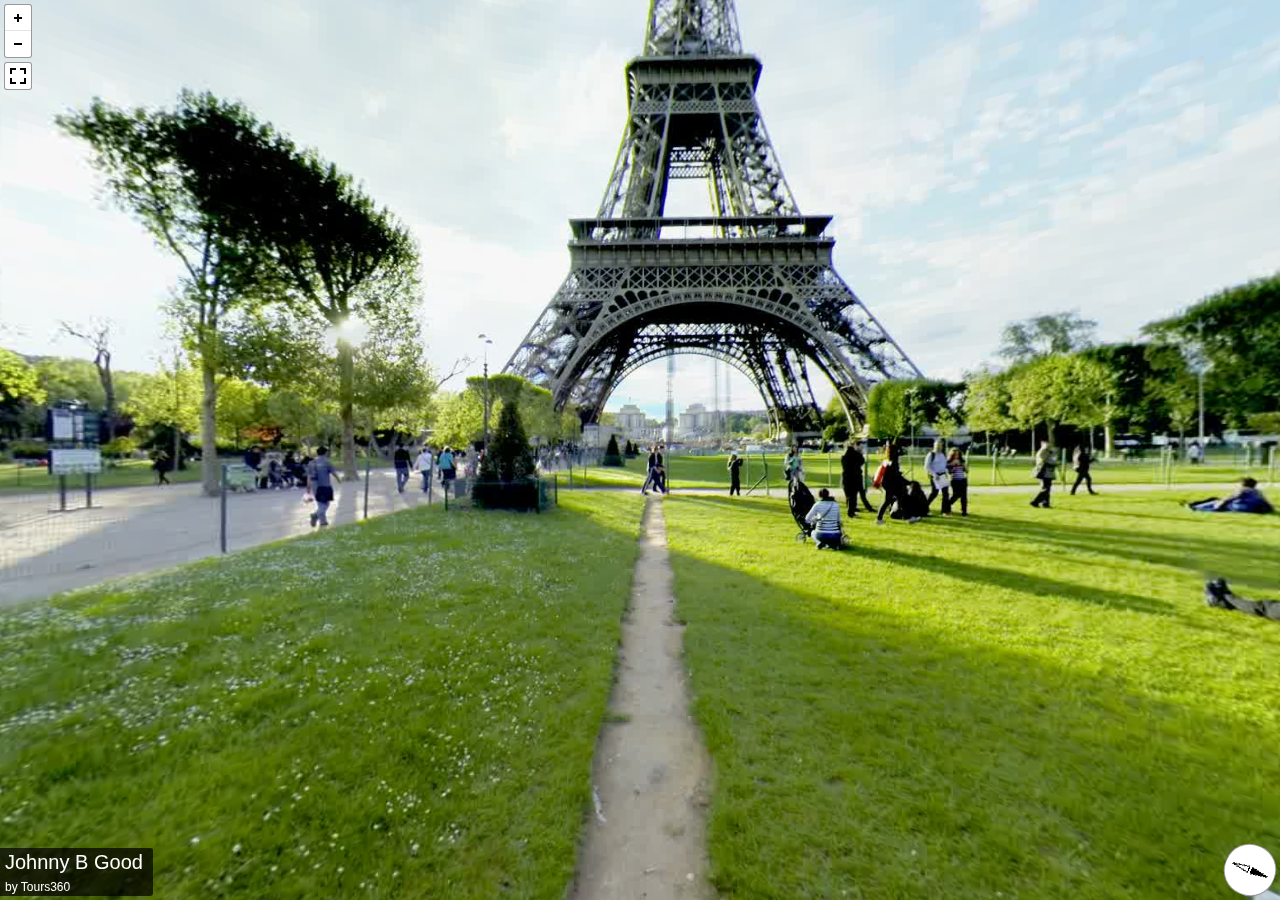
<file: index.html>
<!DOCTYPE HTML>
<html>
<head>
    <meta charset="utf-8">
    <meta name="viewport" content="width=device-width, initial-scale=1.0">
    <title>A simple example</title>
    <link rel="stylesheet" href="css/pannellum.css"/>
    <script type="text/javascript" src="js/pannellum.js"></script>
    <script src="js/gyro.js"></script>

    <style>
    #panorama {
        position: fixed;
        top: 0px;
        left: 0px;
        right: 0px;
        bottom: 0px;
    }
    </style>
</head>
<body>

<div id="panorama"></div>
<script>
pannellum.viewer('panorama', {
    "type": "equirectangular",
    "panorama": "img/sample-4k.jpeg",
    "autoLoad": true,
    "preview": "img/preview.jpg",
    "title": "Johnny B Good",
    "author": "Tours360",
    "compass": true,
    "northOffset": 247.5
});
</script>

	<p>This Example just print's the raw accelerometer and gyro data. Will return null if no device information is found.</p>
	<p>gyro.getFeatures: <span id="features"></span></p>
	<span id="example"></span>
	<script src="js/gyro.js"></script>
	<script>
		gyro.startTracking(function(o) {
			var b = document.getElementById('example'),
					f = document.getElementById('features');
			f.innerHTML = gyro.getFeatures();
			b.innerHTML = "<p> x = " + o.x + "</p>" +
										"<p> y = " + o.y + "</p>" +
										"<p> z = " + o.z + "</p>" +
										"<p> alpha = " + o.alpha + "</p>" +
										"<p> beta = " + o.beta + "</p>" +
										"<p> gamma = " + o.gamma + "</p>";
		});
</script>

</body>
</html>
</file>
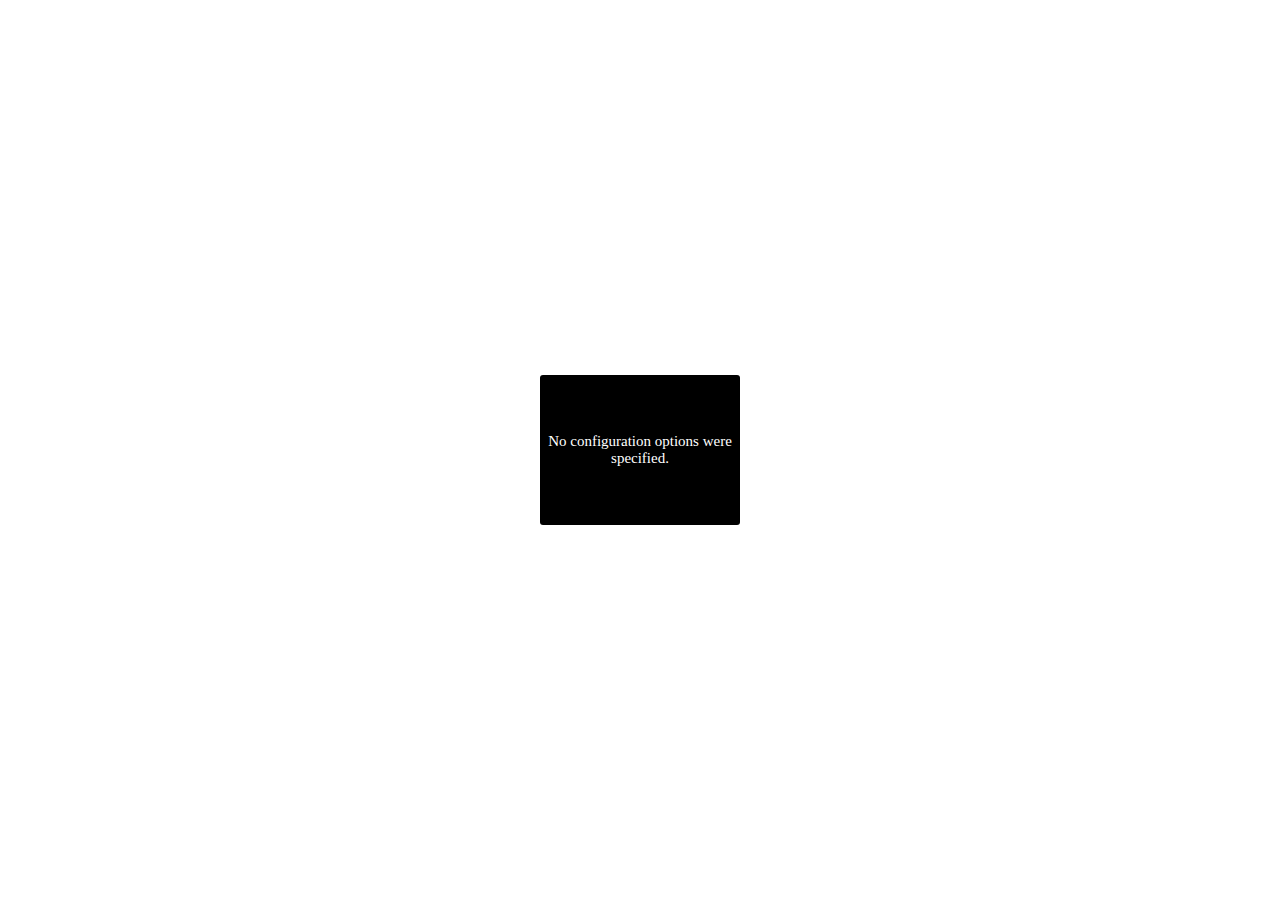
<file: pannellum.htm>
<!DOCTYPE HTML>
<!-- Pannellum 2.3.0, https://github.com/mpetroff/pannellum -->
<html><head><meta charset=utf-8><meta name=viewport content="width=device-width, initial-scale=1.0"><title>Pannellum</title><style type="text/css">.pnlm-container{margin:0;padding:0;overflow:hidden;position:relative;cursor:default;width:100%;height:100%;font-family:Helvetica,"Nimbus Sans L","Liberation Sans",Arial,sans-serif;background:#f4f4f4 url('data:image/svg+xml,%3Csvg%20xmlns%3D%22http%3A%2F%2Fwww.w3.org%2F2000%2Fsvg%22%20width%3D%2267%22%20height%3D%22100%22%20viewBox%3D%220%200%2067%20100%22%3E%0A%3Cpath%20stroke%3D%22%23ccc%22%20fill%3D%22none%22%20d%3D%22M33.5%2C50%2C0%2C63%2C33.5%2C75%2C67%2C63%2C33.5%2C50m-33.5-50%2C67%2C25m-0.5%2C0%2C0%2C75m-66.5-75%2C67-25m-33.5%2C75%2C0%2C25m0-100%2C0%2C50%22%2F%3E%0A%3C%2Fsvg%3E%0A') repeat;-webkit-user-select:none;-khtml-user-select:none;-moz-user-select:none;-o-user-select:none;-ms-user-select:none;user-select:none;outline:0;line-height:1.4;contain:content}.pnlm-container *{box-sizing:content-box}.pnlm-grab{cursor:url('data:image/svg+xml,%3Csvg%20xmlns%3D%22http%3A%2F%2Fwww.w3.org%2F2000%2Fsvg%22%20height%3D%2226%22%20width%3D%2226%22%3E%0A%3Cpath%20stroke%3D%22%23000%22%20stroke-width%3D%221px%22%20fill%3D%22%23fff%22%20d%3D%22m15.3%2020.5s6.38-6.73%204.64-8.24-3.47%201.01-3.47%201.01%203.61-5.72%201.41-6.49c-2.2-0.769-3.33%204.36-3.33%204.36s0.873-5.76-1.06-5.76-1.58%205.39-1.58%205.39-0.574-4.59-2.18-4.12c-1.61%200.468-0.572%205.51-0.572%205.51s-1.58-4.89-2.93-3.79c-1.35%201.11%200.258%205.25%200.572%206.62%200.836%202.43%202.03%202.94%202.17%205.55%22%2F%3E%0A%3C%2Fsvg%3E%0A') 12 8,default}.pnlm-grabbing{cursor:url('data:image/svg+xml,%3Csvg%20xmlns%3D%22http%3A%2F%2Fwww.w3.org%2F2000%2Fsvg%22%20height%3D%2226%22%20width%3D%2226%22%3E%0A%3Cpath%20stroke%3D%22%23000%22%20stroke-width%3D%221px%22%20fill%3D%22%23fff%22%20d%3D%22m15.3%2020.5s5.07-5.29%203.77-6.74c-1.31-1.45-2.53%200.14-2.53%200.14s2.74-3.29%200.535-4.06c-2.2-0.769-2.52%201.3-2.52%201.3s0.81-2.13-1.12-2.13-1.52%201.77-1.52%201.77-0.261-1.59-1.87-1.12c-1.61%200.468-0.874%202.17-0.874%202.17s-0.651-1.55-2-0.445c-1.35%201.11-0.68%202.25-0.365%203.62%200.836%202.43%202.03%202.94%202.17%205.55%22%2F%3E%0A%3C%2Fsvg%3E%0A') 12 8,default}.pnlm-sprite{background-image:url('data:image/svg+xml,%3Csvg%20xmlns%3D%22http%3A%2F%2Fwww.w3.org%2F2000%2Fsvg%22%20width%3D%2226%22%20height%3D%22208%22%3E%0A%3Ccircle%20fill-opacity%3D%22.78%22%20cy%3D%22117%22%20cx%3D%2213%22%20r%3D%2211%22%20fill%3D%22%23fff%22%2F%3E%0A%3Ccircle%20fill-opacity%3D%22.78%22%20cy%3D%22143%22%20cx%3D%2213%22%20r%3D%2211%22%20fill%3D%22%23fff%22%2F%3E%0A%3Ccircle%20cy%3D%22169%22%20cx%3D%2213%22%20r%3D%227%22%20fill%3D%22none%22%20stroke%3D%22%23000%22%20stroke-width%3D%222%22%2F%3E%0A%3Ccircle%20cy%3D%22195%22%20cx%3D%2213%22%20r%3D%227%22%20fill%3D%22none%22%20stroke%3D%22%23000%22%20stroke-width%3D%222%22%2F%3E%0A%3Ccircle%20cx%3D%2213%22%20cy%3D%22195%22%20r%3D%222.5%22%2F%3E%0A%3Cpath%20d%3D%22m5%2083v6h2v-4h4v-2zm10%200v2h4v4h2v-6zm-5%205v6h6v-6zm-5%205v6h6v-2h-4v-4zm14%200v4h-4v2h6v-6z%22%2F%3E%0A%3Cpath%20d%3D%22m13%20110a7%207%200%200%200%20-7%207%207%207%200%200%200%207%207%207%207%200%200%200%207%20-7%207%207%200%200%200%20-7%20-7zm-1%203h2v2h-2zm0%203h2v5h-2z%22%2F%3E%0A%3Cpath%20d%3D%22m5%2057v6h2v-4h4v-2zm10%200v2h4v4h2v-6zm-10%2010v6h6v-2h-4v-4zm14%200v4h-4v2h6v-6z%22%2F%3E%0A%3Cpath%20d%3D%22m17%2038v2h-8v-2z%22%2F%3E%0A%3Cpath%20d%3D%22m12%209v3h-3v2h3v3h2v-3h3v-2h-3v-3z%22%2F%3E%0A%3Cpath%20d%3D%22m13%20136-6.125%206.125h4.375v7.875h3.5v-7.875h4.375z%22%2F%3E%0A%3Cpath%20d%3D%22m10.428%20173.33v-5.77l5-2.89v5.77zm1-1.73%203-1.73-3.001-1.74z%22%2F%3E%0A%3C%2Fsvg%3E%0A')}.pnlm-container:-moz-full-screen{height:100%!important;width:100%!important}.pnlm-container:-webkit-full-screen{height:100%!important;width:100%!important}.pnlm-container:fullscreen{height:100%!important;width:100%!important}.pnlm-render-container{cursor:inherit;position:absolute;height:100%;width:100%}.pnlm-controls{margin-top:4px;background-color:#fff;border:1px solid #999;border-color:rgba(0,0,0,0.4);border-radius:3px;cursor:pointer;z-index:2;-webkit-transform:translateZ(9999px);transform:translateZ(9999px)}.pnlm-control:hover{background-color:#f8f8f8}.pnlm-controls-container{position:absolute;top:0;left:4px;z-index:1}.pnlm-zoom-controls{width:26px;height:52px}.pnlm-zoom-in{width:100%;height:50%;position:absolute;top:0;border-radius:3px 3px 0 0}.pnlm-zoom-out{width:100%;height:50%;position:absolute;bottom:0;background-position:0 -26px;border-top:1px solid #ddd;border-top-color:rgba(0,0,0,0.10);border-radius:0 0 3px 3px}.pnlm-fullscreen-toggle-button,.pnlm-orientation-button,.pnlm-hot-spot-debug-indicator{width:26px;height:26px}.pnlm-hot-spot-debug-indicator{position:absolute;top:50%;left:50%;width:26px;height:26px;margin:-13px 0 0 -13px;background-color:rgba(255,255,255,0.5);border-radius:13px;display:none}.pnlm-orientation-button-inactive{background-position:0 -156px}.pnlm-orientation-button-active{background-position:0 -182px}.pnlm-fullscreen-toggle-button-inactive{background-position:0 -52px}.pnlm-fullscreen-toggle-button-active{background-position:0 -78px}.pnlm-panorama-info{position:absolute;bottom:4px;background-color:rgba(0,0,0,0.7);border-radius:0 3px 3px 0;padding-right:10px;color:#fff;text-align:left;display:none;z-index:2;-webkit-transform:translateZ(9999px);transform:translateZ(9999px)}.pnlm-title-box{position:relative;font-size:20px;display:table;padding-left:5px;margin-bottom:3px}.pnlm-author-box{position:relative;font-size:12px;display:table;padding-left:5px}.pnlm-load-box{position:absolute;top:50%;left:50%;width:200px;height:150px;margin:-75px 0 0 -100px;background-color:rgba(0,0,0,0.7);border-radius:3px;text-align:center;font-size:20px;display:none;color:#fff}.pnlm-load-box p{margin:20px 0}.pnlm-lbox{position:absolute;top:50%;left:50%;width:20px;height:20px;margin:-10px 0 0 -10px;display:none}.pnlm-loading{animation-duration:1.5s;-webkit-animation-duration:1.5s;animation-name:pnlm-mv;-webkit-animation-name:pnlm-mv;animation-iteration-count:infinite;-webkit-animation-iteration-count:infinite;animation-timing-function:linear;-webkit-animation-timing-function:linear;height:10px;width:10px;background-color:#fff;position:relative}@keyframes pnlm-mv{from{left:0;top:0}25%{left:10px;top:0}50%{left:10px;top:10px}75%{left:0;top:10px}to{left:0;top:0}}@-webkit-keyframes pnlm-mv{from{left:0;top:0}25%{left:10px;top:0}50%{left:10px;top:10px}75%{left:0;top:10px}to{left:0;top:0}}.pnlm-load-button{position:absolute;top:50%;left:50%;width:200px;height:100px;margin:-50px 0 0 -100px;background-color:rgba(0,0,0,.7);border-radius:3px;text-align:center;font-size:20px;display:table;color:#fff;cursor:pointer}.pnlm-load-button:hover{background-color:rgba(0,0,0,.8)}.pnlm-load-button p{display:table-cell;vertical-align:middle}.pnlm-info-box{font-size:15px;position:absolute;top:50%;left:50%;width:200px;height:150px;margin:-75px 0 0 -100px;background-color:#000;border-radius:3px;display:table;text-align:center;color:#fff;table-layout:fixed}.pnlm-info-box a{color:#fff;word-wrap:break-word;overflow-wrap:break-word}.pnlm-info-box p{display:table-cell;vertical-align:middle;padding:0 5px 0 5px}.pnlm-error-msg{display:none}.pnlm-about-msg{font-size:11px;line-height:11px;color:#fff;padding:5px 8px 5px 8px;background:rgba(0,0,0,0.7);border-radius:3px;position:absolute;top:50px;left:50px;display:none;opacity:0;-moz-transition:opacity .3s ease-in-out;-webkit-transition:opacity .3s ease-in-out;-o-transition:opacity .3s ease-in-out;-ms-transition:opacity .3s ease-in-out;transition:opacity .3s ease-in-out;z-index:1}.pnlm-about-msg a:link,.pnlm-about-msg a:visited{color:#fff}.pnlm-about-msg a:hover,.pnlm-about-msg a:active{color:#eee}.pnlm-hotspot-base{position:absolute;visibility:hidden;cursor:default;vertical-align:middle;top:0;z-index:1}.pnlm-hotspot{height:26px;width:26px;border-radius:13px}.pnlm-hotspot:hover{background-color:rgba(255,255,255,0.2)}.pnlm-hotspot.pnlm-info{background-position:0 -104px}.pnlm-hotspot.pnlm-scene{background-position:0 -130px}div.pnlm-tooltip span{visibility:hidden;position:absolute;border-radius:3px;background-color:rgba(0,0,0,0.7);color:#fff;text-align:center;max-width:200px;padding:5px 10px;margin-left:-220px;cursor:default}div.pnlm-tooltip:hover span{visibility:visible}div.pnlm-tooltip:hover span:after{content:'';position:absolute;width:0;height:0;border-width:10px;border-style:solid;border-color:rgba(0,0,0,0.7) transparent transparent transparent;bottom:-20px;left:-10px;margin:0 50%}.pnlm-compass{position:absolute;width:50px;height:50px;right:4px;bottom:4px;border-radius:25px;background-image:url('data:image/svg+xml,%3Csvg%20xmlns%3D%22http%3A%2F%2Fwww.w3.org%2F2000%2Fsvg%22%20height%3D%2250%22%20width%3D%2250%22%3E%0A%3Cpath%20d%3D%22m24.5078%206-3.2578%2018h7.5l-3.25781-18h-0.984376zm-3.2578%2020%203.2578%2018h0.9844l3.2578-18h-7.5zm1.19531%200.9941h5.10938l-2.5547%2014.1075-2.5547-14.1075z%22%2F%3E%0A%3C%2Fsvg%3E%0A');cursor:default;display:none}.pnlm-world{position:absolute;left:50%;top:50%}.pnlm-face{position:absolute;-webkit-transform-origin:0 0;transform-origin:0 0}.pnlm-dragfix,.pnlm-preview-img{position:absolute;height:100%;width:100%}.pnlm-preview-img{background-size:cover;background-position:center}.pnlm-lbar{width:150px;margin:0 auto;border:#fff 1px solid;height:6px}.pnlm-lbar-fill{background:#fff;height:100%;width:0}.pnlm-lmsg{font-size:12px}.pnlm-fade-img{position:absolute;top:0;left:0}html{height:100%}body{margin:0;padding:0;overflow:hidden;position:fixed;cursor:default;width:100%;height:100%}</style></head><body><div id=container><noscript><div class=pnlm-info-box><p>Javascript is required to view this panorama.<br>(It could be worse; you could need a plugin.)</p></div></noscript></div><script type="text/javascript">window.libpannellum=function(q,e,k){function H(ba){function T(a,f){return 1==a.level&&1!=f.level?-1:1==f.level&&1!=a.level?1:f.timestamp-a.timestamp}function H(a,f){return a.level!=f.level?a.level-f.level:a.diff-f.diff}function G(a,f,d,e,m,b){this.vertices=a;this.side=f;this.level=d;this.x=e;this.y=m;this.path=b.replace("%s",f).replace("%l",d).replace("%x",e).replace("%y",m)}function ta(a,f,e,m,r){var b;var l=f.vertices;b=ca(a,l.slice(0,3));var t=ca(a,l.slice(3,6)),k=ca(a,l.slice(6,9)),l=ca(a,l.slice(9,
12)),q=b[0]+t[0]+k[0]+l[0];-4==q||4==q?b=!1:(q=b[1]+t[1]+k[1]+l[1],b=-4==q||4==q?!1:4!=b[2]+t[2]+k[2]+l[2]);if(b){b=f.vertices;t=b[0]+b[3]+b[6]+b[9];k=b[1]+b[4]+b[7]+b[10];l=b[2]+b[5]+b[8]+b[11];q=Math.sqrt(t*t+k*k+l*l);l=Math.asin(l/q);t=Math.atan2(k,t)-m;t+=t>Math.PI?-2*Math.PI:t<-Math.PI?2*Math.PI:0;t=Math.abs(t);f.diff=Math.acos(Math.sin(e)*Math.sin(l)+Math.cos(e)*Math.cos(l)*Math.cos(t));t=!1;for(k=0;k<d.nodeCache.length;k++)if(d.nodeCache[k].path==f.path){t=!0;d.nodeCache[k].timestamp=d.nodeCacheTimestamp++;
d.nodeCache[k].diff=f.diff;d.currentNodes.push(d.nodeCache[k]);break}t||(f.timestamp=d.nodeCacheTimestamp++,d.currentNodes.push(f),d.nodeCache.push(f));if(f.level<d.level){var l=s.cubeResolution*Math.pow(2,f.level-s.maxLevel),t=Math.ceil(l*s.invTileResolution)-1,k=l%s.tileResolution*2,A=2*l%s.tileResolution;0===A&&(A=s.tileResolution);0===k&&(k=2*s.tileResolution);q=0.5;if(f.x==t||f.y==t)q=1-s.tileResolution/(s.tileResolution+A);var x=1-q,l=[],v=q,P=q,D=q,K=x,z=x,E=x;if(A<s.tileResolution)if(f.x==
t&&f.y!=t){if(z=P=0.5,"d"==f.side||"u"==f.side)E=D=0.5}else f.x!=t&&f.y==t&&(K=v=0.5,"l"==f.side||"r"==f.side)&&(E=D=0.5);k<=s.tileResolution&&(f.x==t&&(v=0,K=1,"l"==f.side||"r"==f.side)&&(D=0,E=1),f.y==t&&(P=0,z=1,"d"==f.side||"u"==f.side)&&(D=0,E=1));A=[b[0],b[1],b[2],b[0]*v+b[3]*K,b[1]*q+b[4]*x,b[2]*D+b[5]*E,b[0]*v+b[6]*K,b[1]*P+b[7]*z,b[2]*D+b[8]*E,b[0]*q+b[9]*x,b[1]*P+b[10]*z,b[2]*D+b[11]*E];A=new G(A,f.side,f.level+1,2*f.x,2*f.y,s.fullpath);l.push(A);f.x==t&&k<=s.tileResolution||(A=[b[0]*v+
b[3]*K,b[1]*q+b[4]*x,b[2]*D+b[5]*E,b[3],b[4],b[5],b[3]*q+b[6]*x,b[4]*P+b[7]*z,b[5]*D+b[8]*E,b[0]*v+b[6]*K,b[1]*P+b[7]*z,b[2]*D+b[8]*E],A=new G(A,f.side,f.level+1,2*f.x+1,2*f.y,s.fullpath),l.push(A));f.x==t&&k<=s.tileResolution||f.y==t&&k<=s.tileResolution||(A=[b[0]*v+b[6]*K,b[1]*P+b[7]*z,b[2]*D+b[8]*E,b[3]*q+b[6]*x,b[4]*P+b[7]*z,b[5]*D+b[8]*E,b[6],b[7],b[8],b[9]*v+b[6]*K,b[10]*q+b[7]*x,b[11]*D+b[8]*E],A=new G(A,f.side,f.level+1,2*f.x+1,2*f.y+1,s.fullpath),l.push(A));f.y==t&&k<=s.tileResolution||(A=
[b[0]*q+b[9]*x,b[1]*P+b[10]*z,b[2]*D+b[11]*E,b[0]*v+b[6]*K,b[1]*P+b[7]*z,b[2]*D+b[8]*E,b[9]*v+b[6]*K,b[10]*q+b[7]*x,b[11]*D+b[8]*E,b[9],b[10],b[11]],A=new G(A,f.side,f.level+1,2*f.x,2*f.y+1,s.fullpath),l.push(A));for(f=0;f<l.length;f++)ta(a,l[f],e,m,r)}}}function ua(){return[-1,1,-1,1,1,-1,1,-1,-1,-1,-1,-1,1,1,1,-1,1,1,-1,-1,1,1,-1,1,-1,1,1,1,1,1,1,1,-1,-1,1,-1,-1,-1,-1,1,-1,-1,1,-1,1,-1,-1,1,-1,1,1,-1,1,-1,-1,-1,-1,-1,-1,1,1,1,-1,1,1,1,1,-1,1,1,-1,-1]}function ka(a,f,d){var e=Math.sin(f);f=Math.cos(f);
if("x"==d)return[a[0],f*a[1]+e*a[2],f*a[2]-e*a[1],a[3],f*a[4]+e*a[5],f*a[5]-e*a[4],a[6],f*a[7]+e*a[8],f*a[8]-e*a[7]];if("y"==d)return[f*a[0]-e*a[2],a[1],f*a[2]+e*a[0],f*a[3]-e*a[5],a[4],f*a[5]+e*a[3],f*a[6]-e*a[8],a[7],f*a[8]+e*a[6]];if("z"==d)return[f*a[0]+e*a[1],f*a[1]-e*a[0],a[2],f*a[3]+e*a[4],f*a[4]-e*a[3],a[5],f*a[6]+e*a[7],f*a[7]-e*a[6],a[8]]}function ga(a){return[a[0],a[4],a[8],a[12],a[1],a[5],a[9],a[13],a[2],a[6],a[10],a[14],a[3],a[7],a[11],a[15]]}function va(a){a.textureLoad||(a.textureLoad=
!0,Da(encodeURI(a.path+"."+s.extension),function(f){a.texture=f;a.textureLoaded=!0}))}function ca(a,f){var e=[a[0]*f[0]+a[1]*f[1]+a[2]*f[2],a[4]*f[0]+a[5]*f[1]+a[6]*f[2],a[11]+a[8]*f[0]+a[9]*f[1]+a[10]*f[2],1/(a[12]*f[0]+a[13]*f[1]+a[14]*f[2])],d=e[0]*e[3],k=e[1]*e[3],e=e[2]*e[3],b=[0,0,0];-1>d&&(b[0]=-1);1<d&&(b[0]=1);-1>k&&(b[1]=-1);1<k&&(b[1]=1);if(-1>e||1<e)b[2]=1;return b}var x=e.createElement("canvas");x.style.width=x.style.height="100%";ba.appendChild(x);var d,a,L,M,wa,S,la,da,s,z,ha,C,Z,ma,
W;this.init=function(h,f,q,sa,r,b,l,t){typeof f===k&&(f="equirectangular");z=f;s=h;ha=q;if(d){L&&(a.detachShader(d,L),a.deleteShader(L));M&&(a.detachShader(d,M),a.deleteShader(M));a.bindBuffer(a.ARRAY_BUFFER,null);a.bindBuffer(a.ELEMENT_ARRAY_BUFFER,null);d.texture&&a.deleteTexture(d.texture);if(d.nodeCache)for(h=0;h<d.nodeCache.length;h++)a.deleteTexture(d.nodeCache[h].texture);a.deleteProgram(d);d=k}da=k;"cubemap"==z&&0!==(s[0].width&s[0].width-1)&&(navigator.userAgent.toLowerCase().match(/(iphone|ipod|ipad).* os 8_/)||
navigator.userAgent.toLowerCase().match(/(iphone|ipod|ipad).* os 9_/)||navigator.userAgent.match(/Trident.*rv[ :]*11\./))||a||(a=x.getContext("experimental-webgl",{alpha:!1,depth:!1}));if(!a&&("multires"==z&&s.hasOwnProperty("fallbackPath")||"cubemap"==z)&&("WebkitAppearance"in e.documentElement.style||navigator.userAgent.match(/Trident.*rv[ :]*11\./)||-1!==navigator.appVersion.indexOf("MSIE 10"))){S&&ba.removeChild(S);S=e.createElement("div");S.className="pnlm-world";sa=s.basePath?s.basePath+s.fallbackPath:
s.fallbackPath;var ja="frblud".split(""),G=0;r=function(){var a=e.createElement("canvas");a.className="pnlm-face pnlm-"+ja[this.side]+"face";S.appendChild(a);var b=a.getContext("2d");a.style.width=this.width+4+"px";a.style.height=this.height+4+"px";a.width=this.width+4;a.height=this.height+4;b.drawImage(this,2,2);var f=b.getImageData(0,0,a.width,a.height),d=f.data,k,h;for(k=2;k<a.width-2;k++)for(h=0;4>h;h++)d[4*(k+a.width)+h]=d[4*(k+2*a.width)+h],d[4*(k+a.width*(a.height-2))+h]=d[4*(k+a.width*(a.height-
3))+h];for(k=2;k<a.height-2;k++)for(h=0;4>h;h++)d[4*(k*a.width+1)+h]=d[4*(k*a.width+2)+h],d[4*((k+1)*a.width-2)+h]=d[4*((k+1)*a.width-3)+h];for(h=0;4>h;h++)d[4*(a.width+1)+h]=d[4*(2*a.width+2)+h],d[4*(2*a.width-2)+h]=d[4*(3*a.width-3)+h],d[4*(a.width*(a.height-2)+1)+h]=d[4*(a.width*(a.height-3)+2)+h],d[4*(a.width*(a.height-1)-2)+h]=d[4*(a.width*(a.height-2)-3)+h];for(k=1;k<a.width-1;k++)for(h=0;4>h;h++)d[4*k+h]=d[4*(k+a.width)+h],d[4*(k+a.width*(a.height-1))+h]=d[4*(k+a.width*(a.height-2))+h];for(k=
1;k<a.height-1;k++)for(h=0;4>h;h++)d[k*a.width*4+h]=d[4*(k*a.width+1)+h],d[4*((k+1)*a.width-1)+h]=d[4*((k+1)*a.width-2)+h];for(h=0;4>h;h++)d[h]=d[4*(a.width+1)+h],d[4*(a.width-1)+h]=d[4*(2*a.width-2)+h],d[a.width*(a.height-1)*4+h]=d[4*(a.width*(a.height-2)+1)+h],d[4*(a.width*a.height-1)+h]=d[4*(a.width*(a.height-1)-2)+h];b.putImageData(f,0,0);G++;6==G&&(wa=this.width,ba.appendChild(S),l())};for(h=0;6>h;h++)b=new Image,b.crossOrigin="anonymous",b.side=h,b.onload=r,b.src="multires"==z?encodeURI(sa.replace("%s",
ja[h])+"."+s.extension):encodeURI(s[h].src)}else{if(!a)throw console.log("Error: no WebGL support detected!"),{type:"no webgl"};s.fullpath=s.basePath?s.basePath+s.path:s.path;s.invTileResolution=1/s.tileResolution;f=ua();la=[];for(h=0;6>h;h++)la[h]=f.slice(12*h,12*h+12),f=ua();if("equirectangular"==z){if(h=Math.max(s.width,s.height),f=a.getParameter(a.MAX_TEXTURE_SIZE),h>f)throw console.log("Error: The image is too big; it's "+h+"px wide, but this device's maximum supported width is "+f+"px."),{type:"webgl size error",
width:h,maxWidth:f};}else if("cubemap"==z&&(h=s[0].width,f=a.getParameter(a.MAX_CUBE_MAP_TEXTURE_SIZE),h>f))throw console.log("Error: The cube face image is too big; it's "+h+"px wide, but this device's maximum supported width is "+f+"px."),{type:"webgl size error",width:h,maxWidth:f};t===k||t.horizonPitch===k&&t.horizonRoll===k||(da=[t.horizonPitch==k?0:t.horizonPitch,t.horizonRoll==k?0:t.horizonRoll]);h=a.TEXTURE_2D;a.viewport(0,0,x.width,x.height);L=a.createShader(a.VERTEX_SHADER);f=m;"multires"==
z&&(f=v);a.shaderSource(L,f);a.compileShader(L);M=a.createShader(a.FRAGMENT_SHADER);f=Ua;"cubemap"==z?(h=a.TEXTURE_CUBE_MAP,f=Ea):"multires"==z&&(f=na);a.shaderSource(M,f);a.compileShader(M);d=a.createProgram();a.attachShader(d,L);a.attachShader(d,M);a.linkProgram(d);a.getShaderParameter(L,a.COMPILE_STATUS)||console.log(a.getShaderInfoLog(L));a.getShaderParameter(M,a.COMPILE_STATUS)||console.log(a.getShaderInfoLog(M));a.getProgramParameter(d,a.LINK_STATUS)||console.log(a.getProgramInfoLog(d));a.useProgram(d);
d.drawInProgress=!1;d.texCoordLocation=a.getAttribLocation(d,"a_texCoord");a.enableVertexAttribArray(d.texCoordLocation);"multires"!=z?(C||(C=a.createBuffer()),a.bindBuffer(a.ARRAY_BUFFER,C),a.bufferData(a.ARRAY_BUFFER,new Float32Array([-1,1,1,1,1,-1,-1,1,1,-1,-1,-1]),a.STATIC_DRAW),a.vertexAttribPointer(d.texCoordLocation,2,a.FLOAT,!1,0,0),d.aspectRatio=a.getUniformLocation(d,"u_aspectRatio"),a.uniform1f(d.aspectRatio,x.width/x.height),d.psi=a.getUniformLocation(d,"u_psi"),d.theta=a.getUniformLocation(d,
"u_theta"),d.f=a.getUniformLocation(d,"u_f"),d.h=a.getUniformLocation(d,"u_h"),d.v=a.getUniformLocation(d,"u_v"),d.vo=a.getUniformLocation(d,"u_vo"),d.rot=a.getUniformLocation(d,"u_rot"),a.uniform1f(d.h,sa/(2*Math.PI)),a.uniform1f(d.v,r/Math.PI),a.uniform1f(d.vo,b/Math.PI*2),"equirectangular"==z&&(d.backgroundColor=a.getUniformLocation(d,"u_backgroundColor"),a.uniform4fv(d.backgroundColor,(t.backgroundColor?t.backgroundColor:[0,0,0]).concat([1]))),d.texture=a.createTexture(),a.bindTexture(h,d.texture),
"cubemap"==z?(a.texImage2D(a.TEXTURE_CUBE_MAP_POSITIVE_X,0,a.RGB,a.RGB,a.UNSIGNED_BYTE,s[1]),a.texImage2D(a.TEXTURE_CUBE_MAP_NEGATIVE_X,0,a.RGB,a.RGB,a.UNSIGNED_BYTE,s[3]),a.texImage2D(a.TEXTURE_CUBE_MAP_POSITIVE_Y,0,a.RGB,a.RGB,a.UNSIGNED_BYTE,s[4]),a.texImage2D(a.TEXTURE_CUBE_MAP_NEGATIVE_Y,0,a.RGB,a.RGB,a.UNSIGNED_BYTE,s[5]),a.texImage2D(a.TEXTURE_CUBE_MAP_POSITIVE_Z,0,a.RGB,a.RGB,a.UNSIGNED_BYTE,s[0]),a.texImage2D(a.TEXTURE_CUBE_MAP_NEGATIVE_Z,0,a.RGB,a.RGB,a.UNSIGNED_BYTE,s[2])):a.texImage2D(h,
0,a.RGB,a.RGB,a.UNSIGNED_BYTE,s),a.texParameteri(h,a.TEXTURE_WRAP_S,a.CLAMP_TO_EDGE),a.texParameteri(h,a.TEXTURE_WRAP_T,a.CLAMP_TO_EDGE),a.texParameteri(h,a.TEXTURE_MIN_FILTER,a.LINEAR),a.texParameteri(h,a.TEXTURE_MAG_FILTER,a.LINEAR)):(d.vertPosLocation=a.getAttribLocation(d,"a_vertCoord"),a.enableVertexAttribArray(d.vertPosLocation),Z||(Z=a.createBuffer()),ma||(ma=a.createBuffer()),W||(W=a.createBuffer()),a.bindBuffer(a.ARRAY_BUFFER,ma),a.bufferData(a.ARRAY_BUFFER,new Float32Array([0,0,1,0,1,1,
0,1]),a.STATIC_DRAW),a.bindBuffer(a.ELEMENT_ARRAY_BUFFER,W),a.bufferData(a.ELEMENT_ARRAY_BUFFER,new Uint16Array([0,1,2,0,2,3]),a.STATIC_DRAW),d.perspUniform=a.getUniformLocation(d,"u_perspMatrix"),d.cubeUniform=a.getUniformLocation(d,"u_cubeMatrix"),d.level=-1,d.currentNodes=[],d.nodeCache=[],d.nodeCacheTimestamp=0);if(0!==a.getError())throw console.log("Error: Something went wrong with WebGL!"),{type:"webgl error"};l()}};this.destroy=function(){ba!==k&&(x!==k&&ba.removeChild(x),S!==k&&ba.removeChild(S));
if(a){var d=a.getExtension("WEBGL_lose_context");d&&d.loseContext()}};this.resize=function(){var h=q.devicePixelRatio||1;x.width=x.clientWidth*h;x.height=x.clientHeight*h;a&&(a.viewport(0,0,x.width,x.height),"multires"!=z&&a.uniform1f(d.aspectRatio,x.width/x.height))};this.resize();this.render=function(h,f,e,m){var r;r=0;m===k&&(m={});m.roll&&(r=m.roll);if(da!==k){var b=da[0],l=da[1],t=h,v=f,C=Math.cos(l)*Math.sin(h)*Math.sin(b)+Math.cos(h)*(Math.cos(b)*Math.cos(f)+Math.sin(l)*Math.sin(b)*Math.sin(f)),
A=-Math.sin(h)*Math.sin(l)+Math.cos(h)*Math.cos(l)*Math.sin(f);h=Math.cos(l)*Math.cos(b)*Math.sin(h)+Math.cos(h)*(-Math.cos(f)*Math.sin(b)+Math.cos(b)*Math.sin(l)*Math.sin(f));h=Math.asin(Math.max(Math.min(h,1),-1));f=Math.atan2(A,C);b=[Math.cos(t)*(Math.sin(l)*Math.sin(b)*Math.cos(v)-Math.cos(b)*Math.sin(v)),Math.cos(t)*Math.cos(l)*Math.cos(v),Math.cos(t)*(Math.cos(b)*Math.sin(l)*Math.cos(v)+Math.sin(v)*Math.sin(b))];l=[-Math.cos(h)*Math.sin(f),Math.cos(h)*Math.cos(f)];l=Math.acos(Math.max(Math.min((b[0]*
l[0]+b[1]*l[1])/(Math.sqrt(b[0]*b[0]+b[1]*b[1]+b[2]*b[2])*Math.sqrt(l[0]*l[0]+l[1]*l[1])),1),-1));0>b[2]&&(l=2*Math.PI-l);r+=l}if(a||"multires"!=z&&"cubemap"!=z){if("multires"!=z)e=2*Math.atan(Math.tan(0.5*e)/(x.width/x.height)),e=1/Math.tan(0.5*e),a.uniform1f(d.psi,f),a.uniform1f(d.theta,h),a.uniform1f(d.rot,r),a.uniform1f(d.f,e),!0===ha&&"equirectangular"==z&&(a.bindTexture(a.TEXTURE_2D,d.texture),a.texImage2D(a.TEXTURE_2D,0,a.RGB,a.RGB,a.UNSIGNED_BYTE,s)),a.drawArrays(a.TRIANGLES,0,6);else{b=x.width/
x.height;l=2*Math.atan(Math.tan(e/2)*x.height/x.width);l=1/Math.tan(l/2);b=[l/b,0,0,0,0,l,0,0,0,0,100.1/-99.9,20/-99.9,0,0,-1,0];for(l=1;l<s.maxLevel&&x.width>s.tileResolution*Math.pow(2,l-1)*Math.tan(e/2)*0.707;)l++;d.level=l;l=[1,0,0,0,1,0,0,0,1];l=ka(l,-r,"z");l=ka(l,-h,"x");l=ka(l,f,"y");l=[l[0],l[1],l[2],0,l[3],l[4],l[5],0,l[6],l[7],l[8],0,0,0,0,1];a.uniformMatrix4fv(d.perspUniform,!1,new Float32Array(ga(b)));a.uniformMatrix4fv(d.cubeUniform,!1,new Float32Array(ga(l)));b=[b[0]*l[0],b[0]*l[1],
b[0]*l[2],0,b[5]*l[4],b[5]*l[5],b[5]*l[6],0,b[10]*l[8],b[10]*l[9],b[10]*l[10],b[11],-l[8],-l[9],-l[10],0];d.nodeCache.sort(T);if(200<d.nodeCache.length&&d.nodeCache.length>d.currentNodes.length+50)for(l=d.nodeCache.splice(200,d.nodeCache.length-200),r=0;r<l.length;r++)a.deleteTexture(l[r].texture);d.currentNodes=[];l="fbudlr".split("");for(r=0;6>r;r++)t=new G(la[r],l[r],1,0,0,s.fullpath),ta(b,t,h,f,e);d.currentNodes.sort(H);for(r=0;r<d.currentNodes.length;r++)if(!d.currentNodes[r].texture){setTimeout(va(d.currentNodes[r]),
0);break}if(!d.drawInProgress){d.drawInProgress=!0;for(h=0;h<d.currentNodes.length;h++)d.currentNodes[h].textureLoaded&&(a.bindBuffer(a.ARRAY_BUFFER,Z),a.bufferData(a.ARRAY_BUFFER,new Float32Array(d.currentNodes[h].vertices),a.STATIC_DRAW),a.vertexAttribPointer(d.vertPosLocation,3,a.FLOAT,!1,0,0),a.bindBuffer(a.ARRAY_BUFFER,ma),a.vertexAttribPointer(d.texCoordLocation,2,a.FLOAT,!1,0,0),a.bindTexture(a.TEXTURE_2D,d.currentNodes[h].texture),a.drawElements(a.TRIANGLES,6,a.UNSIGNED_SHORT,0));d.drawInProgress=
!1}}if(m.returnImage!==k)return x.toDataURL("image/png")}else for(r=wa/2,m={f:"translate3d(-"+(r+2)+"px, -"+(r+2)+"px, -"+r+"px)",b:"translate3d("+(r+2)+"px, -"+(r+2)+"px, "+r+"px) rotateX(180deg) rotateZ(180deg)",u:"translate3d(-"+(r+2)+"px, -"+r+"px, "+(r+2)+"px) rotateX(270deg)",d:"translate3d(-"+(r+2)+"px, "+r+"px, -"+(r+2)+"px) rotateX(90deg)",l:"translate3d(-"+r+"px, -"+(r+2)+"px, "+(r+2)+"px) rotateX(180deg) rotateY(90deg) rotateZ(180deg)",r:"translate3d("+r+"px, -"+(r+2)+"px, -"+(r+2)+"px) rotateY(270deg)"},
e=1/Math.tan(e/2),e=e*x.width/(q.devicePixelRatio||1)/2+"px",h="perspective("+e+") translateZ("+e+") rotateX("+h+"rad) rotateY("+f+"rad) ",f=Object.keys(m),r=0;6>r;r++)e=S.querySelector(".pnlm-"+f[r]+"face").style,e.webkitTransform=h+m[f[r]],e.transform=h+m[f[r]]};this.isLoading=function(){if(a&&"multires"==z)for(var e=0;e<d.currentNodes.length;e++)if(!d.currentNodes[e].textureLoaded)return!0;return!1};this.getCanvas=function(){return x};var Da=function(){function d(){var b=this;this.texture=this.callback=
null;this.image=new Image;this.image.crossOrigin="anonymous";this.image.addEventListener("load",function(){var d=b.image;a.bindTexture(a.TEXTURE_2D,b.texture);a.texImage2D(a.TEXTURE_2D,0,a.RGB,a.RGB,a.UNSIGNED_BYTE,d);a.texParameteri(a.TEXTURE_2D,a.TEXTURE_MAG_FILTER,a.LINEAR);a.texParameteri(a.TEXTURE_2D,a.TEXTURE_MIN_FILTER,a.LINEAR);a.texParameteri(a.TEXTURE_2D,a.TEXTURE_WRAP_S,a.CLAMP_TO_EDGE);a.texParameteri(a.TEXTURE_2D,a.TEXTURE_WRAP_T,a.CLAMP_TO_EDGE);a.bindTexture(a.TEXTURE_2D,null);b.callback(b.texture);
m.length?(d=m.shift(),b.loadTexture(d.src,d.texture,d.callback)):k[e++]=b})}function f(a,b,d){this.src=a;this.texture=b;this.callback=d}var e=4,k={},m=[];d.prototype.loadTexture=function(a,b,d){this.texture=b;this.callback=d;this.image.src=a};for(var b=0;b<e;b++)k[b]=new d;return function(b,d){var h=a.createTexture();e?k[--e].loadTexture(b,h,d):m.push(new f(b,h,d));return h}}()}var m="attribute vec2 a_texCoord;varying vec2 v_texCoord;void main() {gl_Position = vec4(a_texCoord, 0.0, 1.0);v_texCoord = a_texCoord;}",
v="attribute vec3 a_vertCoord;attribute vec2 a_texCoord;uniform mat4 u_cubeMatrix;uniform mat4 u_perspMatrix;varying mediump vec2 v_texCoord;void main(void) {gl_Position = u_perspMatrix * u_cubeMatrix * vec4(a_vertCoord, 1.0);v_texCoord = a_texCoord;}",Ea="precision mediump float;\nuniform float u_aspectRatio;\nuniform float u_psi;\nuniform float u_theta;\nuniform float u_f;\nuniform float u_h;\nuniform float u_v;\nuniform float u_vo;\nuniform float u_rot;\nconst float PI = 3.14159265358979323846264;\nuniform sampler2D u_image;\nuniform samplerCube u_imageCube;\nvarying vec2 v_texCoord;\nuniform vec4 u_backgroundColor;\nvoid main() {\nfloat x = v_texCoord.x * u_aspectRatio;\nfloat y = v_texCoord.y;\nfloat sinrot = sin(u_rot);\nfloat cosrot = cos(u_rot);\nfloat rot_x = x * cosrot - y * sinrot;\nfloat rot_y = x * sinrot + y * cosrot;\nfloat sintheta = sin(u_theta);\nfloat costheta = cos(u_theta);\nfloat a = u_f * costheta - rot_y * sintheta;\nfloat root = sqrt(rot_x * rot_x + a * a);\nfloat lambda = atan(rot_x / root, a / root) + u_psi;\nfloat phi = atan((rot_y * costheta + u_f * sintheta) / root);float cosphi = cos(phi);\ngl_FragColor = textureCube(u_imageCube, vec3(cosphi*sin(lambda), sin(phi), cosphi*cos(lambda)));\n}",
Ua="precision mediump float;\nuniform float u_aspectRatio;\nuniform float u_psi;\nuniform float u_theta;\nuniform float u_f;\nuniform float u_h;\nuniform float u_v;\nuniform float u_vo;\nuniform float u_rot;\nconst float PI = 3.14159265358979323846264;\nuniform sampler2D u_image;\nuniform samplerCube u_imageCube;\nvarying vec2 v_texCoord;\nuniform vec4 u_backgroundColor;\nvoid main() {\nfloat x = v_texCoord.x * u_aspectRatio;\nfloat y = v_texCoord.y;\nfloat sinrot = sin(u_rot);\nfloat cosrot = cos(u_rot);\nfloat rot_x = x * cosrot - y * sinrot;\nfloat rot_y = x * sinrot + y * cosrot;\nfloat sintheta = sin(u_theta);\nfloat costheta = cos(u_theta);\nfloat a = u_f * costheta - rot_y * sintheta;\nfloat root = sqrt(rot_x * rot_x + a * a);\nfloat lambda = atan(rot_x / root, a / root) + u_psi;\nfloat phi = atan((rot_y * costheta + u_f * sintheta) / root);lambda = mod(lambda + PI, PI * 2.0) - PI;\nvec2 coord = vec2(lambda / PI, phi / (PI / 2.0));\nif(coord.x < -u_h || coord.x > u_h || coord.y < -u_v + u_vo || coord.y > u_v + u_vo)\ngl_FragColor = u_backgroundColor;\nelse\ngl_FragColor = texture2D(u_image, vec2((coord.x + u_h) / (u_h * 2.0), (-coord.y + u_v + u_vo) / (u_v * 2.0)));\n}",
na="varying mediump vec2 v_texCoord;uniform sampler2D u_sampler;void main(void) {gl_FragColor = texture2D(u_sampler, v_texCoord);}";return{renderer:function(e,k,m,q){return new H(e,k,m,q)}}}(window,document);window.requestAnimationFrame||(window.requestAnimationFrame=function(){return window.webkitRequestAnimationFrame||window.mozRequestAnimationFrame||window.oRequestAnimationFrame||window.msRequestAnimationFrame||function(q,e){window.setTimeout(q,1E3/60)}}());
window.pannellum=function(q,e,k){function H(m,v){function Ea(){var y=e.createElement("div");y.innerHTML="\x3c!--[if lte IE 9]><i></i><![endif]--\x3e";if(1==y.getElementsByTagName("i").length)T();else{xa=c.hfov;ya=c.pitch;var a;if("cubemap"==c.type){N=[];for(y=0;6>y;y++)N.push(new Image),N[y].crossOrigin="anonymous";n.load.lbox.style.display="block";n.load.lbar.style.display="none"}else if("multires"==c.type)y=JSON.parse(JSON.stringify(c.multiRes)),c.basePath&&c.multiRes.basePath&&!/^(?:[a-z]+:)?\/\//i.test(c.multiRes.basePath)?
y.basePath=c.basePath+c.multiRes.basePath:c.multiRes.basePath?y.basePath=c.multiRes.basePath:c.basePath&&(y.basePath=c.basePath),N=y;else if(!0===c.dynamic)N=c.panorama;else{if(c.panorama===k){T("No panorama image was specified.");return}N=new Image}if("cubemap"==c.type)for(var b=6,d=function(){b--;0===b&&na()},f=function(a){var y=e.createElement("a");y.href=a.target.src;y.innerHTML=y.href;T("The file "+y.outerHTML+" could not be accessed.")},y=0;y<N.length;y++)N[y].onload=d,N[y].onerror=f,a=c.cubeMap[y],
c.basePath&&!H(a)&&(a=c.basePath+a),N[y].src=encodeURI(a);else if("multires"==c.type)na();else if(a="",c.basePath&&(a=c.basePath),!0!==c.dynamic){a=H(c.panorama)?c.panorama:a+c.panorama;N.onload=function(){q.URL.revokeObjectURL(this.src);na()};var h=new XMLHttpRequest;h.onloadend=function(){if(200!=h.status){var y=e.createElement("a");y.href=encodeURI(a);y.innerHTML=y.href;T("The file "+y.outerHTML+" could not be accessed.")}ba(this.response);n.load.msg.innerHTML=""};h.onprogress=function(a){if(a.lengthComputable){n.load.lbarFill.style.width=
a.loaded/a.total*100+"%";var y,g;1E6<a.total?(y="MB",g=(a.loaded/1E6).toFixed(2),a=(a.total/1E6).toFixed(2)):1E3<a.total?(y="kB",g=(a.loaded/1E3).toFixed(1),a=(a.total/1E3).toFixed(1)):(y="B",g=a.loaded,a=a.total);n.load.msg.innerHTML=g+" / "+a+" "+y}else n.load.lbox.style.display="block",n.load.lbar.style.display="none"};try{h.open("GET",a,!0)}catch(l){T("There is something wrong with the panorama URL.")}h.responseType="blob";h.setRequestHeader("Accept","image/*,*/*;q=0.9");h.send()}m.classList.add("pnlm-grab");
m.classList.remove("pnlm-grabbing")}}function H(a){return/^(?:[a-z]+:)?\/\//i.test(a)||"/"==a[0]||"blob:"==a.slice(0,5)}function na(){B||(B=new libpannellum.renderer(I));Ka||(Ka=!0,F.addEventListener("mousedown",ta,!1),e.addEventListener("mousemove",ka,!1),e.addEventListener("mouseup",ga,!1),c.mouseZoom&&(m.addEventListener("mousewheel",M,!1),m.addEventListener("DOMMouseScroll",M,!1)),m.addEventListener("mozfullscreenchange",Y,!1),m.addEventListener("webkitfullscreenchange",Y,!1),m.addEventListener("msfullscreenchange",
Y,!1),m.addEventListener("fullscreenchange",Y,!1),q.addEventListener("resize",ha,!1),q.addEventListener("orientationchange",ha,!1),m.addEventListener("keydown",wa,!1),m.addEventListener("keyup",la,!1),m.addEventListener("blur",S,!1),e.addEventListener("mouseleave",ga,!1),F.addEventListener("touchstart",va,!1),F.addEventListener("touchmove",ca,!1),F.addEventListener("touchend",x,!1),F.addEventListener("pointerdown",d,!1),F.addEventListener("pointermove",a,!1),F.addEventListener("pointerup",L,!1),F.addEventListener("pointerleave",
L,!1),q.navigator.pointerEnabled&&(m.style.touchAction="none"));h();setTimeout(function(){},500)}function ba(a){var g=new FileReader;g.addEventListener("loadend",function(){var b=g.result;if(navigator.userAgent.toLowerCase().match(/(iphone|ipod|ipad).* os 8_/)){var d=b.indexOf("\u00ff\u00c2");(0>d||65536<d)&&T("Due to iOS 8's broken WebGL implementation, only progressive encoded JPEGs work for your device (this panorama uses standard encoding).")}d=b.indexOf("<x:xmpmeta");if(-1<d&&!0!==c.ignoreGPanoXMP){var e=
b.substring(d,b.indexOf("</x:xmpmeta>")+12),f=function(a){var y;0<=e.indexOf(a+'="')?(y=e.substring(e.indexOf(a+'="')+a.length+2),y=y.substring(0,y.indexOf('"'))):0<=e.indexOf(a+">")&&(y=e.substring(e.indexOf(a+">")+a.length+1),y=y.substring(0,y.indexOf("<")));return y!==k?Number(y):null},b=f("GPano:FullPanoWidthPixels"),d=f("GPano:CroppedAreaImageWidthPixels"),h=f("GPano:FullPanoHeightPixels"),l=f("GPano:CroppedAreaImageHeightPixels"),m=f("GPano:CroppedAreaTopPixels"),p=f("GPano:PoseHeadingDegrees"),
n=f("GPano:PosePitchDegrees"),f=f("GPano:PoseRollDegrees");null!==b&&null!==d&&null!==h&&null!==l&&null!==m&&(0>X.indexOf("haov")&&(c.haov=d/b*360),0>X.indexOf("vaov")&&(c.vaov=l/h*180),0>X.indexOf("vOffset")&&(c.vOffset=-180*((m+l/2)/h-0.5)),null!==p&&0>X.indexOf("northOffset")&&(c.northOffset=p,!1!==c.compass&&(c.compass=!0)),null!==n&&null!==f&&(0>X.indexOf("horizonPitch")&&(c.horizonPitch=n),0>X.indexOf("horizonRoll")&&(c.horizonRoll=f)))}N.src=q.URL.createObjectURL(a)});g.readAsBinaryString!==
k?g.readAsBinaryString(a):g.readAsText(a)}function T(a){a===k&&(a="Your browser does not have the necessary WebGL support to display this panorama.");n.errorMsg.innerHTML="<p>"+a+"</p>";u.load.style.display="none";n.load.box.style.display="none";n.errorMsg.style.display="table";Fa=!0;I.style.display="none";oa("error",a)}function ra(a){var g=G(a);$.style.left=g.x+"px";$.style.top=g.y+"px";clearTimeout(ra.t1);clearTimeout(ra.t2);$.style.display="block";$.style.opacity=1;ra.t1=setTimeout(function(){$.style.opacity=
0},2E3);ra.t2=setTimeout(function(){$.style.display="none"},2500);a.preventDefault()}function G(a){var g=m.getBoundingClientRect(),c={};c.x=a.clientX-g.left;c.y=a.clientY-g.top;return c}function ta(a){a.preventDefault();m.focus();if(O){var g=G(a);if(c.hotSpotDebug){var b=ua(a);console.log("Pitch: "+b[0]+", Yaw: "+b[1]+", Center Pitch: "+c.pitch+", Center Yaw: "+c.yaw+", HFOV: "+c.hfov)}Ca();K();c.roll=0;w.hfov=0;ea=!0;Q=Date.now();pa=g.x;qa=g.y;Ga=c.yaw;Ha=c.pitch;m.classList.add("pnlm-grabbing");
m.classList.remove("pnlm-grab");oa("mousedown",a);C()}}function ua(a){var g=G(a);a=B.getCanvas();var b=a.width/(q.devicePixelRatio||1),d=a.height/(q.devicePixelRatio||1);a=g.x/b*2-1;var d=(1-g.y/d*2)*d/b,f=1/Math.tan(c.hfov*Math.PI/360),e=Math.sin(c.pitch*Math.PI/180),h=Math.cos(c.pitch*Math.PI/180),g=f*h-d*e,b=Math.sqrt(a*a+g*g),d=180*Math.atan((d*h+f*e)/b)/Math.PI;a=180*Math.atan2(a/b,g/b)/Math.PI+c.yaw;return[d,a]}function ka(a){if(ea&&O){Q=Date.now();var g=B.getCanvas(),b=g.width/(q.devicePixelRatio||
1),g=g.height/(q.devicePixelRatio||1);a=G(a);var d=180*(Math.atan(pa/b*2-1)-Math.atan(a.x/b*2-1))/Math.PI*c.hfov/90+Ga;w.yaw=(d-c.yaw)%360*0.2;c.yaw=d;b=360*Math.atan(Math.tan(c.hfov/360*Math.PI)*g/b)/Math.PI;b=180*(Math.atan(a.y/g*2-1)-Math.atan(qa/g*2-1))/Math.PI*b/90+Ha;w.pitch=0.2*(b-c.pitch);c.pitch=b}}function ga(a){ea&&(ea=!1,15<Date.now()-Q&&(w.pitch=w.yaw=0),m.classList.add("pnlm-grab"),m.classList.remove("pnlm-grabbing"),Q=Date.now(),oa("mouseup",a))}function va(a){if(O){Ca();K();c.roll=
0;w.hfov=0;var g=G(a.targetTouches[0]);pa=g.x;qa=g.y;2==a.targetTouches.length&&(a=G(a.targetTouches[1]),pa+=0.5*(a.x-g.x),qa+=0.5*(a.y-g.y),za=Math.sqrt((g.x-a.x)*(g.x-a.x)+(g.y-a.y)*(g.y-a.y)));ea=!0;Q=Date.now();Ga=c.yaw;Ha=c.pitch;C()}}function ca(a){a.preventDefault();O&&(Q=Date.now());if(ea&&O){var g=G(a.targetTouches[0]),b=g.x,d=g.y;2==a.targetTouches.length&&-1!=za&&(a=G(a.targetTouches[1]),b+=0.5*(a.x-g.x),d+=0.5*(a.y-g.y),g=Math.sqrt((g.x-a.x)*(g.x-a.x)+(g.y-a.y)*(g.y-a.y)),R(c.hfov+0.1*
(za-g)),za=g);g=c.hfov/360;b=(pa-b)*g+Ga;w.yaw=(b-c.yaw)%360*0.2;c.yaw=b;d=(d-qa)*g+Ha;w.pitch=0.2*(d-c.pitch);c.pitch=d}}function x(){ea=!1;150<Date.now()-Q&&(w.pitch=w.yaw=0);za=-1;Q=Date.now()}function d(a){"touch"==a.pointerType&&(fa.push(a.pointerId),Aa.push({clientX:a.clientX,clientY:a.clientY}),a.targetTouches=Aa,va(a),a.preventDefault())}function a(a){if("touch"==a.pointerType)for(var g=0;g<fa.length;g++)if(a.pointerId==fa[g]){Aa[g]={clientX:a.clientX,clientY:a.clientY};a.targetTouches=Aa;
ca(a);break}}function L(a){if("touch"==a.pointerType){for(var g=!1,c=0;c<fa.length;c++)a.pointerId==fa[c]&&(fa[c]=k),fa[c]&&(g=!0);g||(fa=[],Aa=[],x());a.preventDefault()}}function M(a){a.preventDefault();O&&(Ca(),Q=Date.now(),a.wheelDeltaY?(R(c.hfov-0.05*a.wheelDeltaY),w.hfov=0>a.wheelDelta?1:-1):a.wheelDelta?(R(c.hfov-0.05*a.wheelDelta),w.hfov=0>a.wheelDelta?1:-1):a.detail&&(R(c.hfov+1.5*a.detail),w.hfov=0<a.detail?1:-1),C())}function wa(a){a.preventDefault();Ca();Q=Date.now();K();c.roll=0;var g=
a.keycode;a.which&&(g=a.which);27==g?Ia&&ja():da(g,!0)}function S(){for(var a=0;10>a;a++)p[a]=!1}function la(a){a.preventDefault();var c=a.keycode;a.which&&(c=a.which);da(c,!1)}function da(a,c){var b=!1;switch(a){case 109:case 189:case 17:p[0]!=c&&(b=!0);p[0]=c;break;case 107:case 187:case 16:p[1]!=c&&(b=!0);p[1]=c;break;case 38:p[2]!=c&&(b=!0);p[2]=c;break;case 87:p[6]!=c&&(b=!0);p[6]=c;break;case 40:p[3]!=c&&(b=!0);p[3]=c;break;case 83:p[7]!=c&&(b=!0);p[7]=c;break;case 37:p[4]!=c&&(b=!0);p[4]=c;
break;case 65:p[8]!=c&&(b=!0);p[8]=c;break;case 39:p[5]!=c&&(b=!0);p[5]=c;break;case 68:p[9]!=c&&(b=!0),p[9]=c}b&&c&&(aa="undefined"!==typeof performance&&performance.now()?performance.now():Date.now(),C())}function s(){if(O){var a=!1,g=c.pitch,b=c.yaw,d=c.hfov,f;f="undefined"!==typeof performance&&performance.now()?performance.now():Date.now();aa===k&&(aa=f);var e=(f-aa)*c.hfov/1700,e=Math.min(e,1);p[0]&&!0===c.keyboardZoom&&(R(c.hfov+(0.8*w.hfov+0.5)*e),a=!0);p[1]&&!0===c.keyboardZoom&&(R(c.hfov+
(0.8*w.hfov-0.2)*e),a=!0);if(p[2]||p[6])c.pitch+=(0.8*w.pitch+0.2)*e,a=!0;if(p[3]||p[7])c.pitch+=(0.8*w.pitch-0.2)*e,a=!0;if(p[4]||p[8])c.yaw+=(0.8*w.yaw-0.2)*e,a=!0;if(p[5]||p[9])c.yaw+=(0.8*w.yaw+0.2)*e,a=!0;a&&(Q=Date.now());Date.now();if(c.autoRotate){if(0.001<f-aa){var a=(f-aa)/1E3,h=(w.yaw/a*e-0.2*c.autoRotate)*a,h=Math.sign(-c.autoRotate)*Math.min(Math.abs(c.autoRotate*a),Math.abs(h));c.yaw+=h}c.autoRotateStopDelay&&(c.autoRotateStopDelay-=f-aa,0>=c.autoRotateStopDelay&&(c.autoRotateStopDelay=
!1,U=c.autoRotate,c.autoRotate=0))}J.pitch&&(z("pitch"),g=c.pitch);J.yaw&&(z("yaw"),b=c.yaw);J.hfov&&(z("hfov"),d=c.hfov);0<e&&!c.autoRotate&&(p[4]||p[5]||p[8]||p[9]||J.yaw||(c.yaw+=w.yaw*e*0.85),p[2]||p[3]||p[6]||p[7]||J.pitch||(c.pitch+=w.pitch*e*0.85),p[0]||p[1]||J.hfov||R(c.hfov+w.hfov*e*0.85));aa=f;0<e&&(w.yaw=0.8*w.yaw+(c.yaw-b)/e*0.2,w.pitch=0.8*w.pitch+(c.pitch-g)/e*0.2,w.hfov=0.8*w.hfov+(c.hfov-d)/e*0.2,g=c.autoRotate?Math.abs(c.autoRotate):5,w.yaw=Math.min(g,Math.max(w.yaw,-g)),w.pitch=
Math.min(g,Math.max(w.pitch,-g)),w.hfov=Math.min(g,Math.max(w.hfov,-g)));p[0]&&p[0]&&(w.hfov=0);(p[2]||p[6])&&(p[3]||p[7])&&(w.pitch=0);(p[4]||p[8])&&(p[5]||p[9])&&(w.yaw=0)}}function z(a){var g=J[a],b=Math.min(1,Math.max((Date.now()-g.startTime)/1E3/(g.duration/1E3),0)),b=g.startPosition+(0.5>b?2*b*b:-1+(4-2*b)*b)*(g.endPosition-g.startPosition);if(g.endPosition>g.startPosition&&b>=g.endPosition||g.endPosition<g.startPosition&&b<=g.endPosition)b=g.endPosition,w[a]=0,delete J[a];c[a]=b}function ha(){Y()}
function C(){La||(La=!0,Z())}function Z(){ma();Ma&&clearTimeout(Ma);if(ea)requestAnimationFrame(Z);else if(p[0]||p[1]||p[2]||p[3]||p[4]||p[5]||p[6]||p[7]||p[8]||p[9]||c.autoRotate||J.pitch||J.yaw||J.hfov||0.01<Math.abs(w.yaw)||0.01<Math.abs(w.pitch)||0.01<Math.abs(w.hfov))s(),0<=c.autoRotateInactivityDelay&&U&&Date.now()-Q>c.autoRotateInactivityDelay&&!c.autoRotate&&(c.autoRotate=U,Ja.lookAt(ya,k,xa,3E3)),requestAnimationFrame(Z);else if(B&&(B.isLoading()||!0===c.dynamic&&Ta))requestAnimationFrame(Z);
else{La=!1;aa=k;var a=c.autoRotateInactivityDelay-(Date.now()-Q);0<a?Ma=setTimeout(function(){c.autoRotate=U;Ja.lookAt(ya,k,xa,3E3);C()},a):0<=c.autoRotateInactivityDelay&&U&&(c.autoRotate=U,Ja.lookAt(ya,k,xa,3E3),C())}}function ma(){var a;if(O){180<c.yaw?c.yaw-=360:-180>c.yaw&&(c.yaw+=360);a=c.yaw;var g=c.maxYaw-c.minYaw,d=-180,e=180;360>g&&(d=c.minYaw+c.hfov/2,e=c.maxYaw-c.hfov/2,g<c.hfov&&(g=c.hfov-g,d-=g,e+=g));c.yaw=Math.max(d,Math.min(e,c.yaw));!1!==c.autoRotate&&a!=c.yaw&&(c.autoRotate*=-1);
g=B.getCanvas();g=2*Math.atan(Math.tan(c.hfov/180*Math.PI*0.5)/(g.width/g.height))/Math.PI*180;a=c.minPitch+g/2;d=c.maxPitch-g/2;e=c.maxPitch-c.minPitch;e<g&&(g-=e,a-=g,d+=g);isNaN(a)&&(a=-90);isNaN(d)&&(d=90);c.pitch=Math.max(a,Math.min(d,c.pitch));B.render(c.pitch*Math.PI/180,c.yaw*Math.PI/180,c.hfov*Math.PI/180,{roll:c.roll*Math.PI/180});c.hotSpots.forEach(b);c.compass&&(Ba.style.transform="rotate("+(-c.yaw-c.northOffset)+"deg)",Ba.style.webkitTransform="rotate("+(-c.yaw-c.northOffset)+"deg)")}}
function W(a,c,b,d){this.w=a;this.x=c;this.y=b;this.z=d}function Da(a){var g;g=a.alpha;var b=a.beta;a=a.gamma;b=[b?b*Math.PI/180/2:0,a?a*Math.PI/180/2:0,g?g*Math.PI/180/2:0];g=[Math.cos(b[0]),Math.cos(b[1]),Math.cos(b[2])];b=[Math.sin(b[0]),Math.sin(b[1]),Math.sin(b[2])];g=new W(g[0]*g[1]*g[2]-b[0]*b[1]*b[2],b[0]*g[1]*g[2]-g[0]*b[1]*b[2],g[0]*b[1]*g[2]+b[0]*g[1]*b[2],g[0]*g[1]*b[2]+b[0]*b[1]*g[2]);g=g.multiply(new W(Math.sqrt(0.5),-Math.sqrt(0.5),0,0));b=q.orientation?-q.orientation*Math.PI/180/2:
0;g=g.multiply(new W(Math.cos(b),0,-Math.sin(b),0)).toEulerAngles();c.pitch=g[0]/Math.PI*180;c.roll=-g[1]/Math.PI*180;c.yaw=-g[2]/Math.PI*180+c.northOffset;Z()}function h(){try{var a={};c.horizonPitch!==k&&(a.horizonPitch=c.horizonPitch*Math.PI/180);c.horizonRoll!==k&&(a.horizonRoll=c.horizonRoll*Math.PI/180);c.backgroundColor!==k&&(a.backgroundColor=c.backgroundColor);B.init(N,c.type,c.dynamic,c.haov*Math.PI/180,c.vaov*Math.PI/180,c.vOffset*Math.PI/180,f,a);!0!==c.dynamic&&(N=k)}catch(g){if("webgl error"==
g.type||"no webgl"==g.type)T();else if("webgl size error"==g.type)T("This panorama is too big for your device! It's "+g.width+"px wide, but your device only supports images up to "+g.maxWidth+"px wide. Try another device. (If you're the author, try scaling down the image.)");else throw T("Unknown error. Check developer console."),g;}}function f(){if(c.sceneFadeDuration&&B.fadeImg!==k){B.fadeImg.style.opacity=0;var a=B.fadeImg;delete B.fadeImg;setTimeout(function(){I.removeChild(a)},c.sceneFadeDuration)}Ba.style.display=
c.compass?"inline":"none";sa();n.load.box.style.display="none";ia!==k&&(I.removeChild(ia),ia=k);O=!0;oa("load");C()}function Ra(a){a.pitch=Number(a.pitch)||0;a.yaw=Number(a.yaw)||0;var g=e.createElement("div");g.className="pnlm-hotspot-base";g.className=a.cssClass?g.className+(" "+a.cssClass):g.className+(" pnlm-hotspot pnlm-sprite pnlm-"+E(a.type));var b=e.createElement("span");a.text&&(b.innerHTML=E(a.text));var d;if(a.video){d=e.createElement("video");var f=a.video;c.basePath&&!H(f)&&(f=c.basePath+
f);d.src=encodeURI(f);d.controls=!0;d.style.width=a.width+"px";I.appendChild(g);b.appendChild(d)}else if(a.image){f=a.image;c.basePath&&!H(f)&&(f=c.basePath+f);d=e.createElement("a");d.href=encodeURI(a.URL?a.URL:f);d.target="_blank";b.appendChild(d);var h=e.createElement("img");h.src=encodeURI(f);h.style.width=a.width+"px";h.style.paddingTop="5px";I.appendChild(g);d.appendChild(h);b.style.maxWidth="initial"}else a.URL?(d=e.createElement("a"),d.href=encodeURI(a.URL),d.target="_blank",I.appendChild(d),
g.style.cursor="pointer",b.style.cursor="pointer",d.appendChild(g)):(a.sceneId&&(g.onclick=function(){D(a.sceneId,a.targetPitch,a.targetYaw,a.targetHfov);return!1},g.ontouchend=function(){D(a.sceneId,a.targetPitch,a.targetYaw,a.targetHfov);return!1},g.style.cursor="pointer",b.style.cursor="pointer"),I.appendChild(g));if(a.createTooltipFunc)a.createTooltipFunc(g,a.createTooltipArgs);else if(a.text||a.video||a.image)g.classList.add("pnlm-tooltip"),g.appendChild(b),b.style.width=b.scrollWidth-20+"px",
b.style.marginLeft=-(b.scrollWidth-g.offsetWidth)/2+"px",b.style.marginTop=-b.scrollHeight-12+"px";a.clickHandlerFunc&&(g.addEventListener("click",function(c){a.clickHandlerFunc(c,a.clickHandlerArgs)},"false"),g.style.cursor="pointer",b.style.cursor="pointer");a.div=g}function sa(){Na||(c.hotSpots?(c.hotSpots=c.hotSpots.sort(function(a,c){return a.pitch<c.pitch}),c.hotSpots.forEach(Ra)):c.hotSpots=[],Na=!0,c.hotSpots.forEach(b))}function r(){if(c.hotSpots)for(var a=0;a<c.hotSpots.length;a++){for(var b=
c.hotSpots[a].div;b.parentNode!=I;)b=b.parentNode;I.removeChild(b);delete c.hotSpots[a].div}Na=!1;delete c.hotSpots}function b(a){var b=Math.sin(a.pitch*Math.PI/180),d=Math.cos(a.pitch*Math.PI/180),e=Math.sin(c.pitch*Math.PI/180),f=Math.cos(c.pitch*Math.PI/180),h=Math.cos((-a.yaw+c.yaw)*Math.PI/180),k=b*e+d*h*f;if(90>=a.yaw&&-90<a.yaw&&0>=k||(90<a.yaw||-90>=a.yaw)&&0>=k)a.div.style.visibility="hidden";else{var l=Math.sin((-a.yaw+c.yaw)*Math.PI/180),m=Math.tan(c.hfov*Math.PI/360);a.div.style.visibility=
"visible";var p=B.getCanvas(),n=p.width/(q.devicePixelRatio||1),p=p.height/(q.devicePixelRatio||1),b=[-n/m*l*d/k/2,-n/m*(b*f-d*h*e)/k/2],d=Math.sin(c.roll*Math.PI/180),e=Math.cos(c.roll*Math.PI/180),b=[b[0]*e-b[1]*d,b[0]*d+b[1]*e];b[0]+=(n-a.div.offsetWidth)/2;b[1]+=(p-a.div.offsetHeight)/2;n="translate("+b[0]+"px, "+b[1]+"px) translateZ(9999px) rotate("+c.roll+"deg)";a.div.style.webkitTransform=n;a.div.style.MozTransform=n;a.div.style.transform=n}}function l(a){c={};var b,d="haov vaov vOffset northOffset horizonPitch horizonRoll".split(" ");
X=[];for(b in Oa)Oa.hasOwnProperty(b)&&(c[b]=Oa[b]);for(b in v.default)v.default.hasOwnProperty(b)&&(c[b]=v.default[b],0<=d.indexOf(b)&&X.push(b));if(null!==a&&""!==a&&v.scenes&&v.scenes[a]){var e=v.scenes[a];for(b in e)e.hasOwnProperty(b)&&(c[b]=e[b],0<=d.indexOf(b)&&X.push(b));c.scene=a}for(b in v)v.hasOwnProperty(b)&&(c[b]=v[b],0<=d.indexOf(b)&&X.push(b))}function t(){if("preview"in c){var a=c.preview;c.basePath&&(a=c.basePath+a);ia=e.createElement("div");ia.className="pnlm-preview-img";ia.style.backgroundImage=
"url('"+encodeURI(a)+"')";I.appendChild(ia)}c.hasOwnProperty("title")||(n.title.innerHTML="");c.hasOwnProperty("author")||(n.author.innerHTML="");c.hasOwnProperty("title")||c.hasOwnProperty("author")||(n.container.style.display="none");for(var b in c)if(c.hasOwnProperty(b))switch(b){case "title":n.title.innerHTML=E(c[b]);n.container.style.display="inline";break;case "author":n.author.innerHTML="by "+E(c[b]);n.container.style.display="inline";break;case "fallback":n.errorMsg.innerHTML='<p>Your browser does not support WebGL.<br><a href="'+
encodeURI(c[b])+'" target="_blank">Click here to view this panorama in an alternative viewer.</a></p>';break;case "hfov":R(Number(c[b]));break;case "autoLoad":!0===c[b]&&B===k&&(n.load.box.style.display="inline",u.load.style.display="none",Ea());break;case "showZoomCtrl":u.zoom.style.display=c[b]&&!1!=c.showControls?"block":"none";break;case "showFullscreenCtrl":u.fullscreen.style.display=c[b]&&!1!=c.showControls&&("fullscreen"in e||"mozFullScreen"in e||"webkitIsFullScreen"in e||"msFullscreenElement"in
e)?"block":"none";break;case "hotSpotDebug":Pa.style.display=c[b]?"block":"none";break;case "showControls":c[b]||(u.orientation.style.display="none",u.zoom.style.display="none",u.fullscreen.style.display="none");break;case "orientationOnByDefault":c[b]&&Sa()}}function ja(){if(O&&!Fa)if(Ia)e.exitFullscreen?e.exitFullscreen():e.mozCancelFullScreen?e.mozCancelFullScreen():e.webkitCancelFullScreen?e.webkitCancelFullScreen():e.msExitFullscreen&&e.msExitFullscreen();else try{m.requestFullscreen?m.requestFullscreen():
m.mozRequestFullScreen?m.mozRequestFullScreen():m.msRequestFullscreen?m.msRequestFullscreen():m.webkitRequestFullScreen()}catch(a){}}function Y(){e.fullscreen||e.mozFullScreen||e.webkitIsFullScreen||e.msFullscreenElement?(u.fullscreen.classList.add("pnlm-fullscreen-toggle-button-active"),Ia=!0):(u.fullscreen.classList.remove("pnlm-fullscreen-toggle-button-active"),Ia=!1);B.resize();R(c.hfov);C()}function A(a){var b=c.minHfov;"multires"==c.type&&B&&(b=Math.min(b,B.getCanvas().width/(c.multiRes.cubeResolution/
90*0.9)));return b>c.maxHfov?(console.log("HFOV bounds do not make sense (minHfov > maxHfov)."),c.hfov):a<b?b:a>c.maxHfov?c.maxHfov:a}function R(a){c.hfov=A(a)}function Ca(){J={};U=c.autoRotate?c.autoRotate:U;c.autoRotate=!1}function P(){Fa&&(n.load.box.style.display="none",n.errorMsg.style.display="none",Fa=!1,oa("errorcleared"));u.load.style.display="none";n.load.box.style.display="inline";Ea()}function D(a,b,d,e,f){O=!1;J={};var h,m;c.sceneFadeDuration&&!f?(f=new Image,f.className="pnlm-fade-img",
f.style.transition="opacity "+c.sceneFadeDuration/1E3+"s",f.style.width="100%",f.style.height="100%",f.onload=function(){D(a,b,d,e,!0)},h=B.render(c.pitch*Math.PI/180,c.yaw*Math.PI/180,c.hfov*Math.PI/180,{returnImage:!0}),h!==k&&(f.src=h),I.appendChild(f),B.fadeImg=f):(f="same"===b?c.pitch:b,h="same"===d?c.yaw:"sameAzimuth"===d?c.yaw+c.northOffset-v.scenes[a].northOffset:d,m="same"===e?c.hfov:e,r(),l(a),w.yaw=w.pitch=w.hfov=0,t(),f!==k&&(c.pitch=f),h!==k&&(c.yaw=h),m!==k&&(c.hfov=m),oa("scenechange",
a),P())}function K(){q.removeEventListener("deviceorientation",Da);u.orientation.classList.remove("pnlm-orientation-button-active");Qa=!1}function Sa(){Qa=!0;q.addEventListener("deviceorientation",Da);u.orientation.classList.add("pnlm-orientation-button-active")}function E(a){return String(a).replace(/&/g,"&amp;").replace('"',"&quot;").replace("'","&#39;").replace("<","&lt;").replace(">","&gt;").replace("/","&#x2f;")}function oa(a){if(a in V)for(var b=0;b<V[a].length;b++)V[a][b].apply(null,[].slice.call(arguments,
1))}var Ja=this,c,B,ia,ea=!1,Q=Date.now(),pa=0,qa=0,za=-1,Ga=0,Ha=0,p=Array(10),Ia=!1,O=!1,Fa=!1,Ka=!1,N,aa,w={yaw:0,pitch:0,hfov:0},La=!1,Qa=!1,Ma,U=0,xa,ya,J={},V={},X=[],Ta=!1,Na=!1,Oa={hfov:100,minHfov:50,maxHfov:120,pitch:0,minPitch:k,maxPitch:k,yaw:0,minYaw:-180,maxYaw:180,roll:0,haov:360,vaov:180,vOffset:0,autoRotate:!1,autoRotateInactivityDelay:-1,autoRotateStopDelay:k,type:"equirectangular",northOffset:0,showFullscreenCtrl:!0,dynamic:!1,keyboardZoom:!0,mouseZoom:!0,showZoomCtrl:!0,autoLoad:!1,
showControls:!0,orientationOnByDefault:!1,hotSpotDebug:!1,backgroundColor:[0,0,0]};m="string"===typeof m?e.getElementById(m):m;m.classList.add("pnlm-container");m.tabIndex=0;var I=e.createElement("div");I.className="pnlm-render-container";m.appendChild(I);var F=e.createElement("div");F.className="pnlm-dragfix";m.appendChild(F);var $=e.createElement("span");$.className="pnlm-about-msg";$.innerHTML='<a href="https://pannellum.org/" target="_blank">Pannellum</a> 2.3.0';m.appendChild($);F.addEventListener("contextmenu",
ra);var n={},Pa=e.createElement("div");Pa.className="pnlm-sprite pnlm-hot-spot-debug-indicator";m.appendChild(Pa);n.container=e.createElement("div");n.container.className="pnlm-panorama-info";n.title=e.createElement("div");n.title.className="pnlm-title-box";n.container.appendChild(n.title);n.author=e.createElement("div");n.author.className="pnlm-author-box";n.container.appendChild(n.author);m.appendChild(n.container);n.load={};n.load.box=e.createElement("div");n.load.box.className="pnlm-load-box";
n.load.box.innerHTML="<p>Loading...</p>";n.load.lbox=e.createElement("div");n.load.lbox.className="pnlm-lbox";n.load.lbox.innerHTML='<div class="pnlm-loading"></div>';n.load.box.appendChild(n.load.lbox);n.load.lbar=e.createElement("div");n.load.lbar.className="pnlm-lbar";n.load.lbarFill=e.createElement("div");n.load.lbarFill.className="pnlm-lbar-fill";n.load.lbar.appendChild(n.load.lbarFill);n.load.box.appendChild(n.load.lbar);n.load.msg=e.createElement("p");n.load.msg.className="pnlm-lmsg";n.load.box.appendChild(n.load.msg);
m.appendChild(n.load.box);n.errorMsg=e.createElement("div");n.errorMsg.className="pnlm-error-msg pnlm-info-box";m.appendChild(n.errorMsg);var u={};u.container=e.createElement("div");u.container.className="pnlm-controls-container";m.appendChild(u.container);u.load=e.createElement("div");u.load.className="pnlm-load-button";u.load.innerHTML="<p>Click to<br>Load<br>Panorama<p>";u.load.addEventListener("click",P);m.appendChild(u.load);u.zoom=e.createElement("div");u.zoom.className="pnlm-zoom-controls pnlm-controls";
u.zoomIn=e.createElement("div");u.zoomIn.className="pnlm-zoom-in pnlm-sprite pnlm-control";u.zoomIn.addEventListener("click",function(){O&&(R(c.hfov-5),C())});u.zoom.appendChild(u.zoomIn);u.zoomOut=e.createElement("div");u.zoomOut.className="pnlm-zoom-out pnlm-sprite pnlm-control";u.zoomOut.addEventListener("click",function(){O&&(R(c.hfov+5),C())});u.zoom.appendChild(u.zoomOut);u.container.appendChild(u.zoom);u.fullscreen=e.createElement("div");u.fullscreen.addEventListener("click",ja);u.fullscreen.className=
"pnlm-fullscreen-toggle-button pnlm-sprite pnlm-fullscreen-toggle-button-inactive pnlm-controls pnlm-control";(e.fullscreenEnabled||e.mozFullScreenEnabled||e.webkitFullscreenEnabled||e.msFullscreenEnabled)&&u.container.appendChild(u.fullscreen);u.orientation=e.createElement("div");u.orientation.addEventListener("click",function(a){Qa?K():Sa()});u.orientation.addEventListener("mousedown",function(a){a.stopPropagation()});u.orientation.addEventListener("touchstart",function(a){a.stopPropagation()});
u.orientation.addEventListener("pointerdown",function(a){a.stopPropagation()});u.orientation.className="pnlm-orientation-button pnlm-orientation-button-inactive pnlm-sprite pnlm-controls pnlm-control";q.DeviceOrientationEvent&&q.addEventListener("deviceorientation",function(a){q.removeEventListener("deviceorientation",this);a&&null!==a.alpha&&null!==a.beta&&null!==a.gamma&&u.container.appendChild(u.orientation)});var Ba=e.createElement("div");Ba.className="pnlm-compass pnlm-controls pnlm-control";
m.appendChild(Ba);v.firstScene?l(v.firstScene):v.default&&v.default.firstScene?l(v.default.firstScene):l(null);t();var fa=[],Aa=[];W.prototype.multiply=function(a){return new W(this.w*a.w-this.x*a.x-this.y*a.y-this.z*a.z,this.x*a.w+this.w*a.x+this.y*a.z-this.z*a.y,this.y*a.w+this.w*a.y+this.z*a.x-this.x*a.z,this.z*a.w+this.w*a.z+this.x*a.y-this.y*a.x)};W.prototype.toEulerAngles=function(){var a=Math.atan2(2*(this.w*this.x+this.y*this.z),1-2*(this.x*this.x+this.y*this.y)),b=Math.asin(2*(this.w*this.y-
this.z*this.x)),c=Math.atan2(2*(this.w*this.z+this.x*this.y),1-2*(this.y*this.y+this.z*this.z));return[a,b,c]};this.getPitch=function(){return c.pitch};this.setPitch=function(a,b){(b=b==k?1E3:Number(b))?J.pitch={startTime:Date.now(),startPosition:c.pitch,endPosition:a,duration:b}:c.pitch=a;C();return this};this.getPitchBounds=function(){return[c.minPitch,c.maxPitch]};this.setPitchBounds=function(a){c.minPitch=Math.max(-90,Math.min(a[0],90));c.maxPitch=Math.max(-90,Math.min(a[1],90));return this};
this.getYaw=function(){return c.yaw};this.setYaw=function(a,b){for(;180<a;)a-=360;for(;-180>a;)a+=360;(b=b==k?1E3:Number(b))?J.yaw={startTime:Date.now(),startPosition:c.yaw,endPosition:a,duration:b}:c.yaw=a;C();return this};this.getYawBounds=function(){return[c.minYaw,c.maxYaw]};this.setYawBounds=function(a){c.minYaw=Math.max(-180,Math.min(a[0],180));c.maxYaw=Math.max(-180,Math.min(a[1],180));return this};this.getHfov=function(){return c.hfov};this.setHfov=function(a,b){(b=b==k?1E3:Number(b))?J.hfov=
{startTime:Date.now(),startPosition:c.hfov,endPosition:A(a),duration:b}:R(a);C();return this};this.getHfovBounds=function(){return[c.minHfov,c.maxHfov]};this.setHfovBounds=function(a){c.minHfov=Math.max(0,a[0]);c.maxHfov=Math.max(0,a[1]);return this};this.lookAt=function(a,b,c,d){d=d==k?1E3:Number(d);a!==k&&this.setPitch(a,d);b!==k&&this.setYaw(b,d);c!==k&&this.setHfov(c,d);return this};this.getNorthOffset=function(){return c.northOffset};this.setNorthOffset=function(a){c.northOffset=Math.min(360,
Math.max(0,a));C();return this};this.startAutoRotate=function(a){a=a||U||1;c.autoRotate=a;Ja.lookAt(ya,k,xa,3E3);C();return this};this.stopAutoRotate=function(){U=c.autoRotate?c.autoRotate:U;c.autoRotate=!1;c.autoRotateInactivityDelay=-1;return this};this.getRenderer=function(){return B};this.setUpdate=function(a){Ta=!0===a;B===k?na():C();return this};this.mouseEventToCoords=function(a){return ua(a)};this.loadScene=function(a,b,c,d){O&&D(a,b,c,d);return this};this.getScene=function(){return c.scene};
this.addScene=function(a,b){v.scenes[a]=b;return this};this.removeScene=function(a){if(c.scene===a||!v.scenes.hasOwnProperty(a))return!1;delete v.scenes[a];return!0};this.toggleFullscreen=function(){ja();return this};this.getConfig=function(){return c};this.addHotSpot=function(a,d){if(d===k||c.scene==d)Ra(a),c.hotSpots.push(a),b(a);else if(v.scenes.hasOwnProperty(d))v.scenes[d].hotSpots.push(a);else throw"Invalid scene ID!";return this};this.removeHotSpot=function(a){if(!c.hotSpots)return!1;for(var b=
0;b<c.hotSpots.length;b++)if(c.hotSpots[b].hasOwnProperty("id")&&c.hotSpots[b].id===a){for(a=c.hotSpots[b].div;a.parentNode!=I;)a=a.parentNode;I.removeChild(a);delete c.hotSpots[b].div;c.hotSpots.splice(b,1);return!0}return!1};this.on=function(a,b){V[a]=V[a]||[];V[a].push(b);return this};this.off=function(a,b){if(!a)return V={},this;if(b){var c=V[a].indexOf(b);0<=c&&V[a].splice(c,1);V[a].length=0}else delete V[a];return this};this.destroy=function(){B&&B.destroy();Ka&&(F.removeEventListener("mousedown",
ta,!1),e.removeEventListener("mousemove",ka,!1),e.removeEventListener("mouseup",ga,!1),m.removeEventListener("mousewheel",M,!1),m.removeEventListener("DOMMouseScroll",M,!1),m.removeEventListener("mozfullscreenchange",Y,!1),m.removeEventListener("webkitfullscreenchange",Y,!1),m.removeEventListener("msfullscreenchange",Y,!1),m.removeEventListener("fullscreenchange",Y,!1),q.removeEventListener("resize",ha,!1),q.removeEventListener("orientationchange",ha,!1),m.removeEventListener("keydown",wa,!1),m.removeEventListener("keyup",
la,!1),m.removeEventListener("blur",S,!1),e.removeEventListener("mouseleave",ga,!1),F.removeEventListener("touchstart",va,!1),F.removeEventListener("touchmove",ca,!1),F.removeEventListener("touchend",x,!1),F.removeEventListener("pointerdown",d,!1),F.removeEventListener("pointermove",a,!1),F.removeEventListener("pointerup",L,!1),F.removeEventListener("pointerleave",L,!1));m.innerHTML="";m.classList.remove("pnlm-container");m.classList.remove("pnlm-grab");m.classList.remove("pnlm-grabbing")}}return{viewer:function(e,
k){return new H(e,k)}}}(window,document);function anError(q){var e=document.createElement("div");e.className="pnlm-info-box";e.innerHTML="<p>"+q+"</p>";document.getElementById("container").appendChild(e)}
function parseURLParameters(){var q;0<window.location.hash.length?q=[window.location.hash.slice(1)]:(q=decodeURI(window.location.href).split("?"),q.shift());if(1>q.length)anError("No configuration options were specified.");else{q=q[0].split("&");for(var e={},k=0;k<q.length;k++){var H=q[k].split("=")[0],m=q[k].split("=")[1];if(""!=m)switch(H){case "hfov":case "pitch":case "yaw":case "haov":case "vaov":case "minHfov":case "maxHfov":case "minPitch":case "maxPitch":case "minYaw":case "maxYaw":case "vOffset":case "autoRotate":e[H]=
Number(m);break;case "autoLoad":case "ignoreGPanoXMP":e[H]=JSON.parse(m);break;case "author":case "title":case "firstScene":case "fallback":case "preview":case "panorama":case "config":e[H]=decodeURIComponent(m);break;default:anError("An invalid configuration parameter was specified: "+H);return}}var v;e.config?(v=new XMLHttpRequest,v.onload=function(){if(200!=v.status){var k=document.createElement("a");k.href=e.config;k.innerHTML=k.href;anError("The file "+k.outerHTML+" could not be accessed.")}else{k=
JSON.parse(v.responseText);void 0===k.basePath&&(k.basePath=e.config.substring(0,e.config.lastIndexOf("/")+1));for(var m in k)e.hasOwnProperty(m)||(e[m]=k[m]);"title"in e&&(document.title=e.title);pannellum.viewer("container",e)}},v.open("GET",e.config),v.send()):("title"in e&&(document.title=e.title),pannellum.viewer("container",e))}}
"file:"==window.location.protocol?anError("Due to browser security restrictions, Pannellum can't be run from the local filesystem; some sort of web server must be used."):parseURLParameters();
</script></body></html>
</file>
<file: css/pannellum.css>
/* Pannellum 2.3.0, https://github.com/mpetroff/pannellum */
.pnlm-container{margin:0;padding:0;overflow:hidden;position:relative;cursor:default;width:100%;height:100%;font-family:Helvetica,"Nimbus Sans L","Liberation Sans",Arial,sans-serif;background:#f4f4f4 url('data:image/svg+xml,%3Csvg%20xmlns%3D%22http%3A%2F%2Fwww.w3.org%2F2000%2Fsvg%22%20width%3D%2267%22%20height%3D%22100%22%20viewBox%3D%220%200%2067%20100%22%3E%0A%3Cpath%20stroke%3D%22%23ccc%22%20fill%3D%22none%22%20d%3D%22M33.5%2C50%2C0%2C63%2C33.5%2C75%2C67%2C63%2C33.5%2C50m-33.5-50%2C67%2C25m-0.5%2C0%2C0%2C75m-66.5-75%2C67-25m-33.5%2C75%2C0%2C25m0-100%2C0%2C50%22%2F%3E%0A%3C%2Fsvg%3E%0A') repeat;-webkit-user-select:none;-khtml-user-select:none;-moz-user-select:none;-o-user-select:none;-ms-user-select:none;user-select:none;outline:0;line-height:1.4;contain:content}.pnlm-container *{box-sizing:content-box}.pnlm-grab{cursor:url('data:image/svg+xml,%3Csvg%20xmlns%3D%22http%3A%2F%2Fwww.w3.org%2F2000%2Fsvg%22%20height%3D%2226%22%20width%3D%2226%22%3E%0A%3Cpath%20stroke%3D%22%23000%22%20stroke-width%3D%221px%22%20fill%3D%22%23fff%22%20d%3D%22m15.3%2020.5s6.38-6.73%204.64-8.24-3.47%201.01-3.47%201.01%203.61-5.72%201.41-6.49c-2.2-0.769-3.33%204.36-3.33%204.36s0.873-5.76-1.06-5.76-1.58%205.39-1.58%205.39-0.574-4.59-2.18-4.12c-1.61%200.468-0.572%205.51-0.572%205.51s-1.58-4.89-2.93-3.79c-1.35%201.11%200.258%205.25%200.572%206.62%200.836%202.43%202.03%202.94%202.17%205.55%22%2F%3E%0A%3C%2Fsvg%3E%0A') 12 8,default}.pnlm-grabbing{cursor:url('data:image/svg+xml,%3Csvg%20xmlns%3D%22http%3A%2F%2Fwww.w3.org%2F2000%2Fsvg%22%20height%3D%2226%22%20width%3D%2226%22%3E%0A%3Cpath%20stroke%3D%22%23000%22%20stroke-width%3D%221px%22%20fill%3D%22%23fff%22%20d%3D%22m15.3%2020.5s5.07-5.29%203.77-6.74c-1.31-1.45-2.53%200.14-2.53%200.14s2.74-3.29%200.535-4.06c-2.2-0.769-2.52%201.3-2.52%201.3s0.81-2.13-1.12-2.13-1.52%201.77-1.52%201.77-0.261-1.59-1.87-1.12c-1.61%200.468-0.874%202.17-0.874%202.17s-0.651-1.55-2-0.445c-1.35%201.11-0.68%202.25-0.365%203.62%200.836%202.43%202.03%202.94%202.17%205.55%22%2F%3E%0A%3C%2Fsvg%3E%0A') 12 8,default}.pnlm-sprite{background-image:url('data:image/svg+xml,%3Csvg%20xmlns%3D%22http%3A%2F%2Fwww.w3.org%2F2000%2Fsvg%22%20width%3D%2226%22%20height%3D%22208%22%3E%0A%3Ccircle%20fill-opacity%3D%22.78%22%20cy%3D%22117%22%20cx%3D%2213%22%20r%3D%2211%22%20fill%3D%22%23fff%22%2F%3E%0A%3Ccircle%20fill-opacity%3D%22.78%22%20cy%3D%22143%22%20cx%3D%2213%22%20r%3D%2211%22%20fill%3D%22%23fff%22%2F%3E%0A%3Ccircle%20cy%3D%22169%22%20cx%3D%2213%22%20r%3D%227%22%20fill%3D%22none%22%20stroke%3D%22%23000%22%20stroke-width%3D%222%22%2F%3E%0A%3Ccircle%20cy%3D%22195%22%20cx%3D%2213%22%20r%3D%227%22%20fill%3D%22none%22%20stroke%3D%22%23000%22%20stroke-width%3D%222%22%2F%3E%0A%3Ccircle%20cx%3D%2213%22%20cy%3D%22195%22%20r%3D%222.5%22%2F%3E%0A%3Cpath%20d%3D%22m5%2083v6h2v-4h4v-2zm10%200v2h4v4h2v-6zm-5%205v6h6v-6zm-5%205v6h6v-2h-4v-4zm14%200v4h-4v2h6v-6z%22%2F%3E%0A%3Cpath%20d%3D%22m13%20110a7%207%200%200%200%20-7%207%207%207%200%200%200%207%207%207%207%200%200%200%207%20-7%207%207%200%200%200%20-7%20-7zm-1%203h2v2h-2zm0%203h2v5h-2z%22%2F%3E%0A%3Cpath%20d%3D%22m5%2057v6h2v-4h4v-2zm10%200v2h4v4h2v-6zm-10%2010v6h6v-2h-4v-4zm14%200v4h-4v2h6v-6z%22%2F%3E%0A%3Cpath%20d%3D%22m17%2038v2h-8v-2z%22%2F%3E%0A%3Cpath%20d%3D%22m12%209v3h-3v2h3v3h2v-3h3v-2h-3v-3z%22%2F%3E%0A%3Cpath%20d%3D%22m13%20136-6.125%206.125h4.375v7.875h3.5v-7.875h4.375z%22%2F%3E%0A%3Cpath%20d%3D%22m10.428%20173.33v-5.77l5-2.89v5.77zm1-1.73%203-1.73-3.001-1.74z%22%2F%3E%0A%3C%2Fsvg%3E%0A')}.pnlm-container:-moz-full-screen{height:100%!important;width:100%!important}.pnlm-container:-webkit-full-screen{height:100%!important;width:100%!important}.pnlm-container:fullscreen{height:100%!important;width:100%!important}.pnlm-render-container{cursor:inherit;position:absolute;height:100%;width:100%}.pnlm-controls{margin-top:4px;background-color:#fff;border:1px solid #999;border-color:rgba(0,0,0,0.4);border-radius:3px;cursor:pointer;z-index:2;-webkit-transform:translateZ(9999px);transform:translateZ(9999px)}.pnlm-control:hover{background-color:#f8f8f8}.pnlm-controls-container{position:absolute;top:0;left:4px;z-index:1}.pnlm-zoom-controls{width:26px;height:52px}.pnlm-zoom-in{width:100%;height:50%;position:absolute;top:0;border-radius:3px 3px 0 0}.pnlm-zoom-out{width:100%;height:50%;position:absolute;bottom:0;background-position:0 -26px;border-top:1px solid #ddd;border-top-color:rgba(0,0,0,0.10);border-radius:0 0 3px 3px}.pnlm-fullscreen-toggle-button,.pnlm-orientation-button,.pnlm-hot-spot-debug-indicator{width:26px;height:26px}.pnlm-hot-spot-debug-indicator{position:absolute;top:50%;left:50%;width:26px;height:26px;margin:-13px 0 0 -13px;background-color:rgba(255,255,255,0.5);border-radius:13px;display:none}.pnlm-orientation-button-inactive{background-position:0 -156px}.pnlm-orientation-button-active{background-position:0 -182px}.pnlm-fullscreen-toggle-button-inactive{background-position:0 -52px}.pnlm-fullscreen-toggle-button-active{background-position:0 -78px}.pnlm-panorama-info{position:absolute;bottom:4px;background-color:rgba(0,0,0,0.7);border-radius:0 3px 3px 0;padding-right:10px;color:#fff;text-align:left;display:none;z-index:2;-webkit-transform:translateZ(9999px);transform:translateZ(9999px)}.pnlm-title-box{position:relative;font-size:20px;display:table;padding-left:5px;margin-bottom:3px}.pnlm-author-box{position:relative;font-size:12px;display:table;padding-left:5px}.pnlm-load-box{position:absolute;top:50%;left:50%;width:200px;height:150px;margin:-75px 0 0 -100px;background-color:rgba(0,0,0,0.7);border-radius:3px;text-align:center;font-size:20px;display:none;color:#fff}.pnlm-load-box p{margin:20px 0}.pnlm-lbox{position:absolute;top:50%;left:50%;width:20px;height:20px;margin:-10px 0 0 -10px;display:none}.pnlm-loading{animation-duration:1.5s;-webkit-animation-duration:1.5s;animation-name:pnlm-mv;-webkit-animation-name:pnlm-mv;animation-iteration-count:infinite;-webkit-animation-iteration-count:infinite;animation-timing-function:linear;-webkit-animation-timing-function:linear;height:10px;width:10px;background-color:#fff;position:relative}@keyframes pnlm-mv{from{left:0;top:0}25%{left:10px;top:0}50%{left:10px;top:10px}75%{left:0;top:10px}to{left:0;top:0}}@-webkit-keyframes pnlm-mv{from{left:0;top:0}25%{left:10px;top:0}50%{left:10px;top:10px}75%{left:0;top:10px}to{left:0;top:0}}.pnlm-load-button{position:absolute;top:50%;left:50%;width:200px;height:100px;margin:-50px 0 0 -100px;background-color:rgba(0,0,0,.7);border-radius:3px;text-align:center;font-size:20px;display:table;color:#fff;cursor:pointer}.pnlm-load-button:hover{background-color:rgba(0,0,0,.8)}.pnlm-load-button p{display:table-cell;vertical-align:middle}.pnlm-info-box{font-size:15px;position:absolute;top:50%;left:50%;width:200px;height:150px;margin:-75px 0 0 -100px;background-color:#000;border-radius:3px;display:table;text-align:center;color:#fff;table-layout:fixed}.pnlm-info-box a{color:#fff;word-wrap:break-word;overflow-wrap:break-word}.pnlm-info-box p{display:table-cell;vertical-align:middle;padding:0 5px 0 5px}.pnlm-error-msg{display:none}.pnlm-about-msg{font-size:11px;line-height:11px;color:#fff;padding:5px 8px 5px 8px;background:rgba(0,0,0,0.7);border-radius:3px;position:absolute;top:50px;left:50px;display:none;opacity:0;-moz-transition:opacity .3s ease-in-out;-webkit-transition:opacity .3s ease-in-out;-o-transition:opacity .3s ease-in-out;-ms-transition:opacity .3s ease-in-out;transition:opacity .3s ease-in-out;z-index:1}.pnlm-about-msg a:link,.pnlm-about-msg a:visited{color:#fff}.pnlm-about-msg a:hover,.pnlm-about-msg a:active{color:#eee}.pnlm-hotspot-base{position:absolute;visibility:hidden;cursor:default;vertical-align:middle;top:0;z-index:1}.pnlm-hotspot{height:26px;width:26px;border-radius:13px}.pnlm-hotspot:hover{background-color:rgba(255,255,255,0.2)}.pnlm-hotspot.pnlm-info{background-position:0 -104px}.pnlm-hotspot.pnlm-scene{background-position:0 -130px}div.pnlm-tooltip span{visibility:hidden;position:absolute;border-radius:3px;background-color:rgba(0,0,0,0.7);color:#fff;text-align:center;max-width:200px;padding:5px 10px;margin-left:-220px;cursor:default}div.pnlm-tooltip:hover span{visibility:visible}div.pnlm-tooltip:hover span:after{content:'';position:absolute;width:0;height:0;border-width:10px;border-style:solid;border-color:rgba(0,0,0,0.7) transparent transparent transparent;bottom:-20px;left:-10px;margin:0 50%}.pnlm-compass{position:absolute;width:50px;height:50px;right:4px;bottom:4px;border-radius:25px;background-image:url('data:image/svg+xml,%3Csvg%20xmlns%3D%22http%3A%2F%2Fwww.w3.org%2F2000%2Fsvg%22%20height%3D%2250%22%20width%3D%2250%22%3E%0A%3Cpath%20d%3D%22m24.5078%206-3.2578%2018h7.5l-3.25781-18h-0.984376zm-3.2578%2020%203.2578%2018h0.9844l3.2578-18h-7.5zm1.19531%200.9941h5.10938l-2.5547%2014.1075-2.5547-14.1075z%22%2F%3E%0A%3C%2Fsvg%3E%0A');cursor:default;display:none}.pnlm-world{position:absolute;left:50%;top:50%}.pnlm-face{position:absolute;-webkit-transform-origin:0 0;transform-origin:0 0}.pnlm-dragfix,.pnlm-preview-img{position:absolute;height:100%;width:100%}.pnlm-preview-img{background-size:cover;background-position:center}.pnlm-lbar{width:150px;margin:0 auto;border:#fff 1px solid;height:6px}.pnlm-lbar-fill{background:#fff;height:100%;width:0}.pnlm-lmsg{font-size:12px}.pnlm-fade-img{position:absolute;top:0;left:0}
</file>
